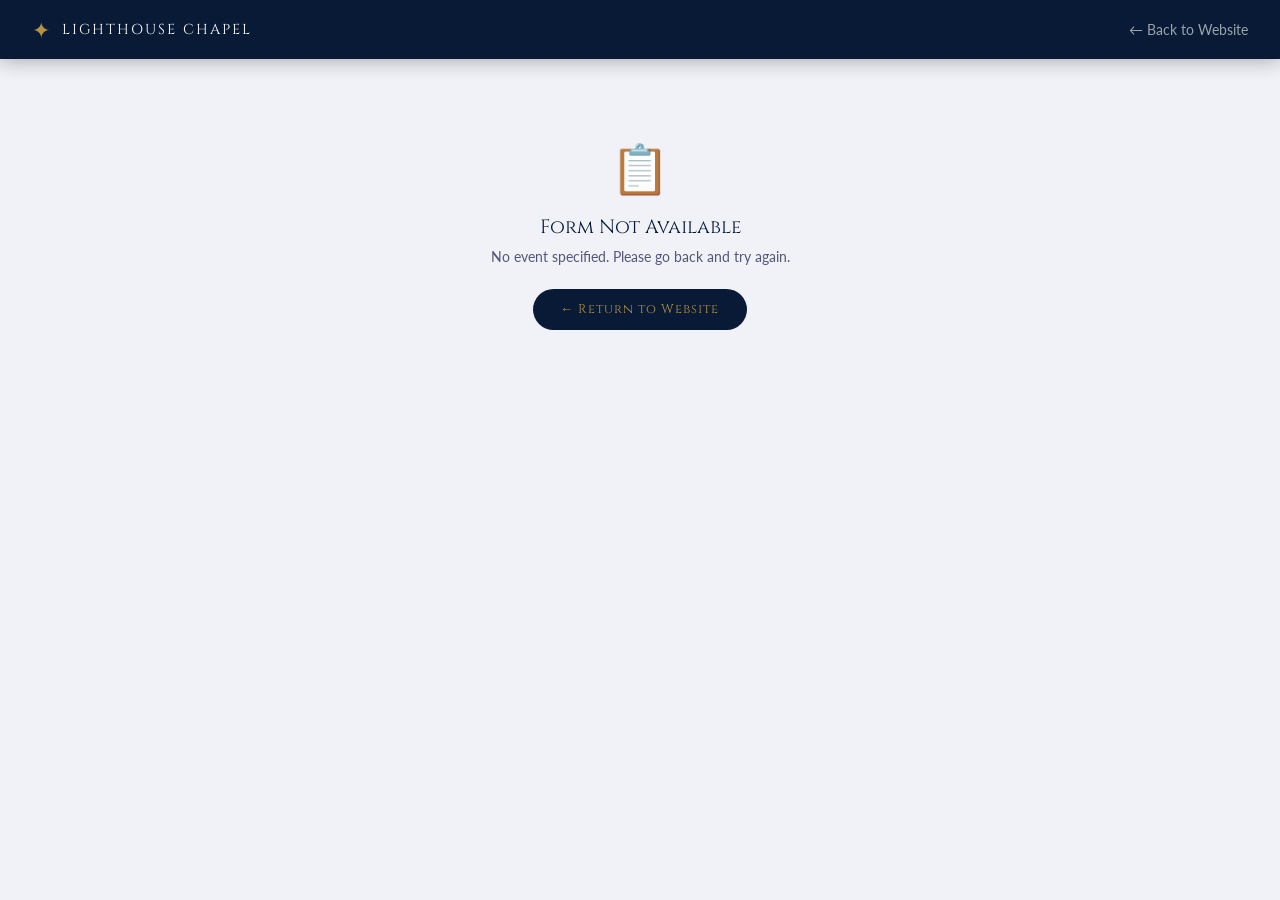
<file: event-register.html>
<!DOCTYPE html>
<html lang="en">

<head>
    <meta charset="UTF-8" />
    <meta name="viewport" content="width=device-width, initial-scale=1.0" />
    <title>Event Registration — Lighthouse Chapel</title>
    <link rel="preconnect" href="https://fonts.googleapis.com">
    <link
        href="https://fonts.googleapis.com/css2?family=Cinzel:wght@400;600;700&family=Lato:wght@300;400;700&display=swap"
        rel="stylesheet">
    <style>
        :root {
            --navy: #0d2b52;
            --navy-dark: #081a35;
            --navy-mid: #143d6f;
            --navy-light: #1e5298;
            --gold: #b89240;
            --gold-light: #d4af60;
            --white: #fff;
            --off-white: #f8f6f2;
            --bg: #f0f2f8;
            --text: #1a1a2e;
            --text-mid: #555577;
            --text-light: #888899;
            --border: #e0e4f0;
            --success: #27ae60;
            --error: #e74c3c;
            --radius: 10px;
            --shadow: 0 2px 16px rgba(13, 43, 82, 0.1);
            --font-heading: 'Cinzel', serif;
            --font-body: 'Lato', sans-serif;
        }

        *,
        *::before,
        *::after {
            box-sizing: border-box;
            margin: 0;
            padding: 0;
        }

        body {
            font-family: var(--font-body);
            background: var(--bg);
            color: var(--text);
            min-height: 100vh;
        }

        a {
            text-decoration: none;
            color: inherit;
        }

        /* NAV */
        .nav {
            background: var(--navy-dark);
            padding: 16px 32px;
            display: flex;
            align-items: center;
            justify-content: space-between;
            position: sticky;
            top: 0;
            z-index: 100;
            box-shadow: 0 2px 20px rgba(0, 0, 0, 0.3);
        }

        .nav-brand {
            display: flex;
            align-items: center;
            gap: 12px;
        }

        .nav-brand-icon {
            color: var(--gold);
            font-size: 1.4rem;
        }

        .nav-brand-name {
            font-family: var(--font-heading);
            color: var(--white);
            font-size: 0.9rem;
            letter-spacing: 2px;
        }

        .nav-back {
            color: rgba(255, 255, 255, 0.6);
            font-size: 0.85rem;
            display: flex;
            align-items: center;
            gap: 6px;
            transition: 0.2s;
        }

        .nav-back:hover {
            color: var(--gold);
        }

        /* HERO */
        .event-hero {
            background: linear-gradient(135deg, var(--navy-dark) 0%, var(--navy-mid) 100%);
            padding: 48px 32px;
            position: relative;
            overflow: hidden;
        }

        .event-hero::before {
            content: '✦';
            position: absolute;
            right: 48px;
            top: 50%;
            transform: translateY(-50%);
            font-size: 8rem;
            color: rgba(184, 146, 64, 0.06);
            pointer-events: none;
        }

        .event-hero-inner {
            max-width: 760px;
            margin: 0 auto;
        }

        .event-hero-tag {
            display: inline-block;
            background: rgba(184, 146, 64, 0.15);
            color: var(--gold);
            border: 1px solid rgba(184, 146, 64, 0.3);
            padding: 4px 14px;
            border-radius: 50px;
            font-size: 0.72rem;
            letter-spacing: 2px;
            text-transform: uppercase;
            margin-bottom: 16px;
        }

        .event-hero-title {
            font-family: var(--font-heading);
            color: var(--white);
            font-size: 2rem;
            line-height: 1.3;
            margin-bottom: 20px;
        }

        .event-hero-meta {
            display: flex;
            flex-wrap: wrap;
            gap: 20px;
        }

        .event-meta-item {
            display: flex;
            align-items: center;
            gap: 8px;
            color: rgba(255, 255, 255, 0.7);
            font-size: 0.88rem;
        }

        .event-meta-icon {
            color: var(--gold);
            font-size: 1rem;
        }

        /* MAIN */
        .main {
            max-width: 760px;
            margin: 0 auto;
            padding: 40px 32px;
        }

        /* FORM CARD */
        .form-card {
            background: var(--white);
            border-radius: 16px;
            box-shadow: 0 4px 32px rgba(13, 43, 82, 0.12);
            overflow: hidden;
        }

        .form-card-header {
            background: var(--navy-dark);
            padding: 24px 32px;
            border-bottom: 3px solid var(--gold);
        }

        .form-card-title {
            font-family: var(--font-heading);
            color: var(--white);
            font-size: 1rem;
            letter-spacing: 1px;
        }

        .form-card-desc {
            color: rgba(255, 255, 255, 0.6);
            font-size: 0.85rem;
            margin-top: 6px;
        }

        .form-card-body {
            padding: 32px;
        }

        /* FIELDS */
        .reg-section-label {
            font-size: 0.7rem;
            font-weight: 700;
            letter-spacing: 3px;
            text-transform: uppercase;
            color: var(--text-light);
            margin-bottom: 20px;
            padding-bottom: 10px;
            border-bottom: 1px solid var(--border);
        }

        .form-group {
            display: flex;
            flex-direction: column;
            gap: 6px;
            margin-bottom: 20px;
        }

        .form-group label {
            font-size: 0.82rem;
            font-weight: 700;
            color: var(--text-mid);
        }

        .form-group label .required {
            color: var(--error);
            margin-left: 2px;
        }

        .form-group input,
        .form-group select,
        .form-group textarea {
            padding: 12px 16px;
            border: 2px solid var(--border);
            border-radius: var(--radius);
            font-family: var(--font-body);
            font-size: 0.9rem;
            color: var(--text);
            background: var(--off-white);
            transition: 0.2s;
            width: 100%;
        }

        .form-group input:focus,
        .form-group select:focus,
        .form-group textarea:focus {
            outline: none;
            border-color: var(--navy-mid);
            background: var(--white);
        }

        .form-group input.error-field,
        .form-group select.error-field,
        .form-group textarea.error-field {
            border-color: var(--error);
        }

        .form-group textarea {
            resize: vertical;
            min-height: 100px;
        }

        .form-group .field-hint {
            font-size: 0.75rem;
            color: var(--text-light);
        }

        .form-row {
            display: grid;
            grid-template-columns: 1fr 1fr;
            gap: 16px;
        }

        /* CHECKBOX GROUP */
        .checkbox-group {
            display: flex;
            flex-direction: column;
            gap: 10px;
        }

        .checkbox-item {
            display: flex;
            align-items: center;
            gap: 10px;
            cursor: pointer;
        }

        .checkbox-item input {
            width: 16px;
            height: 16px;
            accent-color: var(--navy-mid);
            cursor: pointer;
        }

        .checkbox-item span {
            font-size: 0.9rem;
            color: var(--text-mid);
        }

        /* DIVIDER */
        .form-divider {
            border: none;
            border-top: 1px solid var(--border);
            margin: 28px 0;
        }

        /* SUBMIT */
        .submit-section {
            margin-top: 28px;
        }

        .btn-submit {
            width: 100%;
            background: linear-gradient(135deg, var(--gold), var(--gold-light));
            color: var(--navy-dark);
            border: none;
            padding: 16px 32px;
            border-radius: 50px;
            font-family: var(--font-heading);
            font-size: 0.9rem;
            font-weight: 700;
            letter-spacing: 1px;
            cursor: pointer;
            transition: 0.3s;
            box-shadow: 0 4px 20px rgba(184, 146, 64, 0.3);
        }

        .btn-submit:hover:not(:disabled) {
            transform: translateY(-2px);
            box-shadow: 0 8px 28px rgba(184, 146, 64, 0.4);
        }

        .btn-submit:disabled {
            opacity: 0.6;
            cursor: not-allowed;
            transform: none;
        }

        .form-error-msg {
            background: rgba(231, 76, 60, 0.08);
            border: 1px solid rgba(231, 76, 60, 0.25);
            color: var(--error);
            padding: 12px 16px;
            border-radius: var(--radius);
            font-size: 0.85rem;
            margin-top: 16px;
            display: none;
        }

        .form-error-msg.show {
            display: block;
        }

        /* SUCCESS SCREEN */
        .success-screen {
            display: none;
            padding: 32px;
            text-align: center;
        }

        .success-screen.show {
            display: block;
        }

        .success-icon {
            font-size: 4rem;
            margin-bottom: 16px;
        }

        .success-title {
            font-family: var(--font-heading);
            color: var(--navy-dark);
            font-size: 1.4rem;
            margin-bottom: 8px;
        }

        .success-sub {
            color: var(--text-mid);
            font-size: 0.9rem;
            margin-bottom: 28px;
            line-height: 1.6;
        }

        .success-ref {
            background: var(--off-white);
            border: 2px dashed var(--gold);
            border-radius: var(--radius);
            padding: 20px;
            margin-bottom: 24px;
        }

        .success-ref-label {
            font-size: 0.72rem;
            letter-spacing: 2px;
            color: var(--text-light);
            text-transform: uppercase;
            margin-bottom: 6px;
        }

        .success-ref-code {
            font-family: var(--font-heading);
            font-size: 1.4rem;
            color: var(--navy-dark);
            letter-spacing: 3px;
        }

        .payment-box {
            background: #fff8e1;
            border: 2px solid var(--gold);
            border-radius: 12px;
            padding: 24px;
            margin-bottom: 24px;
            text-align: left;
        }

        .payment-box-title {
            font-family: var(--font-heading);
            color: var(--navy-dark);
            font-size: 0.9rem;
            letter-spacing: 1px;
            margin-bottom: 16px;
            display: flex;
            align-items: center;
            gap: 8px;
        }

        .payment-row {
            display: flex;
            justify-content: space-between;
            align-items: center;
            padding: 10px 0;
            border-bottom: 1px solid rgba(184, 146, 64, 0.2);
        }

        .payment-row:last-child {
            border-bottom: none;
        }

        .payment-row-label {
            font-size: 0.8rem;
            color: var(--text-light);
        }

        .payment-row-value {
            font-size: 0.9rem;
            color: var(--navy-dark);
            font-weight: 700;
        }

        .payment-note {
            font-size: 0.8rem;
            color: var(--text-mid);
            margin-top: 12px;
            line-height: 1.6;
            background: rgba(184, 146, 64, 0.08);
            padding: 10px 14px;
            border-radius: 8px;
        }

        .copy-btn {
            background: none;
            border: 1px solid var(--gold);
            color: var(--gold);
            padding: 4px 12px;
            border-radius: 50px;
            font-size: 0.72rem;
            cursor: pointer;
            transition: 0.2s;
            margin-left: 8px;
        }

        .copy-btn:hover {
            background: var(--gold);
            color: var(--navy-dark);
        }

        .success-actions {
            display: flex;
            gap: 12px;
            justify-content: center;
            flex-wrap: wrap;
            margin-top: 8px;
        }

        .btn-outline {
            background: none;
            border: 2px solid var(--navy-mid);
            color: var(--navy-mid);
            padding: 12px 24px;
            border-radius: 50px;
            font-family: var(--font-heading);
            font-size: 0.8rem;
            letter-spacing: 1px;
            cursor: pointer;
            transition: 0.2s;
        }

        .btn-outline:hover {
            background: var(--navy-mid);
            color: var(--white);
        }

        /* LOADING */
        .page-loading {
            display: flex;
            flex-direction: column;
            align-items: center;
            justify-content: center;
            min-height: 60vh;
            gap: 16px;
        }

        .spinner {
            width: 36px;
            height: 36px;
            border-radius: 50%;
            border: 3px solid var(--border);
            border-top-color: var(--navy-mid);
            animation: spin 0.8s linear infinite;
        }

        @keyframes spin {
            to {
                transform: rotate(360deg);
            }
        }

        .page-loading p {
            color: var(--text-light);
            font-size: 0.9rem;
        }

        /* ERROR PAGE */
        .page-error {
            text-align: center;
            padding: 80px 32px;
        }

        .page-error-icon {
            font-size: 3rem;
            margin-bottom: 16px;
        }

        .page-error-title {
            font-family: var(--font-heading);
            color: var(--navy-dark);
            font-size: 1.2rem;
            margin-bottom: 8px;
        }

        .page-error-msg {
            color: var(--text-mid);
            font-size: 0.9rem;
            margin-bottom: 24px;
        }

        .btn-home {
            display: inline-block;
            background: var(--navy-dark);
            color: var(--gold);
            padding: 12px 28px;
            border-radius: 50px;
            font-family: var(--font-heading);
            font-size: 0.8rem;
            letter-spacing: 1px;
        }

        /* FOOTER */
        .reg-footer {
            text-align: center;
            padding: 32px;
            color: var(--text-light);
            font-size: 0.8rem;
        }

        .reg-footer a {
            color: var(--gold);
        }

        @media (max-width: 600px) {
            .nav {
                padding: 14px 20px;
            }

            .event-hero {
                padding: 32px 20px;
            }

            .event-hero-title {
                font-size: 1.4rem;
            }

            .main {
                padding: 24px 16px;
            }

            .form-card-body {
                padding: 24px 20px;
            }

            .form-row {
                grid-template-columns: 1fr;
            }

            .event-hero::before {
                display: none;
            }
        }
    </style>
</head>

<body>

    <!-- NAV -->
    <nav class="nav">
        <div class="nav-brand">
            <span class="nav-brand-icon">✦</span>
            <span class="nav-brand-name">LIGHTHOUSE CHAPEL</span>
        </div>
        <a href="index.html" class="nav-back">← Back to Website</a>
    </nav>

    <!-- PAGE LOADING -->
    <div class="page-loading" id="pageLoading">
        <div class="spinner"></div>
        <p>Loading registration form...</p>
    </div>

    <!-- PAGE ERROR -->
    <div class="page-error" id="pageError" style="display:none">
        <div class="page-error-icon">📋</div>
        <div class="page-error-title">Form Not Available</div>
        <div class="page-error-msg" id="pageErrorMsg">This registration form is not currently available.</div>
        <a href="index.html" class="btn-home">← Return to Website</a>
    </div>

    <!-- CONTENT -->
    <div id="pageContent" style="display:none">
        <!-- EVENT HERO -->
        <div class="event-hero">
            <div class="event-hero-inner">
                <div class="event-hero-tag">Event Registration</div>
                <h1 class="event-hero-title" id="heroTitle">Loading...</h1>
                <div class="event-hero-meta" id="heroMeta"></div>
            </div>
        </div>

        <!-- MAIN -->
        <main class="main">
            <div class="form-card">
                <div class="form-card-header">
                    <div class="form-card-title" id="formTitle">Registration Form</div>
                    <div class="form-card-desc" id="formDesc"></div>
                </div>

                <!-- FORM BODY -->
                <div class="form-card-body" id="formBody">
                    <form id="regForm" novalidate>
                        <!-- Core fields -->
                        <div class="reg-section-label">Your Information</div>
                        <div class="form-row">
                            <div class="form-group">
                                <label>Full Name <span class="required">*</span></label>
                                <input type="text" id="core_name" placeholder="Enter your full name" />
                            </div>
                            <div class="form-group">
                                <label>Phone Number</label>
                                <input type="tel" id="core_phone" placeholder="e.g. 0551234567" />
                            </div>
                        </div>
                        <div class="form-group" id="email_field_wrap">
                            <label>Email Address <span class="required" id="email_required_star"
                                    style="display:none">*</span></label>
                            <input type="email" id="core_email" placeholder="your@email.com" />
                            <span class="field-hint" id="email_hint">Optional — provide it to receive your confirmation
                                email</span>
                        </div>

                        <hr class="form-divider" />
                        <div class="reg-section-label" id="customFieldsLabel" style="display:none">Additional
                            Information</div>
                        <div id="customFields"></div>

                        <div class="submit-section">
                            <button type="submit" class="btn-submit" id="submitBtn">Complete Registration</button>
                            <div class="form-error-msg" id="formErrorMsg"></div>
                        </div>
                    </form>
                </div>

                <!-- SUCCESS SCREEN -->
                <div class="success-screen" id="successScreen">
                    <div class="success-icon">🎉</div>
                    <div class="success-title">You're Registered!</div>
                    <div class="success-sub" id="successSub">Your registration has been received. We look forward to
                        seeing you!</div>

                    <div class="success-ref">
                        <div class="success-ref-label">Your Reference Number</div>
                        <div class="success-ref-code" id="successRef">—</div>
                    </div>

                    <div class="payment-box" id="paymentBox" style="display:none">
                        <div class="payment-box-title">💳 Complete Your Payment</div>
                        <div class="payment-row">
                            <span class="payment-row-label">Amount</span>
                            <span class="payment-row-value" id="payAmount">—</span>
                        </div>
                        <div class="payment-row">
                            <span class="payment-row-label">Provider</span>
                            <span class="payment-row-value" id="payProvider">—</span>
                        </div>
                        <div class="payment-row">
                            <span class="payment-row-label">Recipient Number</span>
                            <span class="payment-row-value">
                                <span id="payNumber">—</span>
                                <button class="copy-btn" onclick="copyNumber()">Copy</button>
                            </span>
                        </div>
                        <div class="payment-row">
                            <span class="payment-row-label">Payment Reference</span>
                            <span class="payment-row-value">
                                <span id="payRef">—</span>
                                <button class="copy-btn" onclick="copyRef()">Copy</button>
                            </span>
                        </div>
                        <div class="payment-note" id="payNote">
                            ⚠️ <strong>Important:</strong> Use your reference number as the payment description when
                            sending money via MoMo. This helps us match and confirm your payment quickly.
                        </div>
                    </div>

                    <div class="success-actions">
                        <button class="btn-outline" onclick="window.location.href='index.html'">← Back to
                            Website</button>
                        <button class="btn-outline" id="calendarBtn" onclick="addToCalendar()">📅 Add to
                            Calendar</button>
                    </div>
                </div>
            </div>
        </main>

        <footer class="reg-footer">
            <p>Lighthouse Chapel · Amasaman, Accra, Ghana</p>
            <p style="margin-top:6px"><a href="index.html">← Return to Website</a></p>
        </footer>
    </div>

    <script>
        const API = (window.location.hostname === 'localhost' || window.location.hostname === '127.0.0.1')
            ? 'http://localhost:5000/api' : '/api';

        let formData = null;
        let eventId = null;

        // Get eventId from URL
        const params = new URLSearchParams(window.location.search);
        eventId = params.get('event');

        if (!eventId) {
            showError('No event specified. Please go back and try again.');
        } else {
            loadForm();
        }

        async function loadForm() {
            try {
                const res = await fetch(`${API}/eventforms/event/${eventId}`);
                if (!res.ok) {
                    const data = await res.json();
                    showError(data.error || 'This registration form is not currently available.');
                    return;
                }
                formData = await res.json();
                renderForm();
            } catch (err) {
                showError('Unable to connect. Please check your internet connection.');
            }
        }

        function renderForm() {
            document.getElementById('pageLoading').style.display = 'none';
            document.getElementById('pageContent').style.display = 'block';

            // Hero
            document.title = `Register — ${formData.event_title} | Lighthouse Chapel`;
            document.getElementById('heroTitle').textContent = formData.event_title;

            const meta = [];
            if (formData.event_date) {
                const d = new Date(formData.event_date);
                let dateStr = d.toLocaleDateString('en-GH', { weekday: 'long', year: 'numeric', month: 'long', day: 'numeric' });
                if (formData.end_date && formData.end_date !== formData.event_date) {
                    const d2 = new Date(formData.end_date);
                    dateStr += ' – ' + d2.toLocaleDateString('en-GH', { month: 'long', day: 'numeric' });
                }
                meta.push(`<div class="event-meta-item"><span class="event-meta-icon">📅</span>${dateStr}</div>`);
            }
            if (formData.start_time) {
                meta.push(`<div class="event-meta-item"><span class="event-meta-icon">🕐</span>${fmtTime(formData.start_time)}</div>`);
            }
            if (formData.location) {
                meta.push(`<div class="event-meta-item"><span class="event-meta-icon">📍</span>${formData.location}</div>`);
            }
            document.getElementById('heroMeta').innerHTML = meta.join('');

            // Form header
            document.getElementById('formTitle').textContent = formData.title || 'Registration Form';
            if (formData.description) document.getElementById('formDesc').textContent = formData.description;

            // Email field — show as required if form requires it
            if (formData.require_email) {
                document.getElementById('email_required_star').style.display = 'inline';
                document.getElementById('email_hint').textContent = 'Required for this event registration';
            }

            // Custom fields
            const customDiv = document.getElementById('customFields');
            if (formData.fields && formData.fields.length) {
                document.getElementById('customFieldsLabel').style.display = 'block';
                customDiv.innerHTML = formData.fields.map(f => renderField(f)).join('');
            }
        }

        function renderField(f) {
            const req = f.is_required ? '<span class="required">*</span>' : '';
            const id = `field_${f.id}`;
            const placeholder = f.placeholder || '';

            switch (f.field_type) {
                case 'text':
                case 'email':
                case 'phone':
                case 'number':
                    return `<div class="form-group">
            <label>${f.field_label} ${req}</label>
            <input type="${f.field_type === 'phone' ? 'tel' : f.field_type}" id="${id}" placeholder="${placeholder}" />
          </div>`;
                case 'textarea':
                    return `<div class="form-group">
            <label>${f.field_label} ${req}</label>
            <textarea id="${id}" placeholder="${placeholder}"></textarea>
          </div>`;
                case 'select':
                    const options = parseOptions(f.field_options);
                    return `<div class="form-group">
            <label>${f.field_label} ${req}</label>
            <select id="${id}">
              <option value="">Select an option</option>
              ${options.map(o => `<option value="${o}">${o}</option>`).join('')}
            </select>
          </div>`;
                case 'checkbox':
                    const opts = parseOptions(f.field_options);
                    return `<div class="form-group">
            <label>${f.field_label} ${req}</label>
            <div class="checkbox-group" id="${id}">
              ${opts.map(o => `<label class="checkbox-item">
                <input type="checkbox" value="${o}" />
                <span>${o}</span>
              </label>`).join('')}
            </div>
          </div>`;
                default:
                    return '';
            }
        }

        function parseOptions(opts) {
            if (!opts) return [];
            try { return Array.isArray(opts) ? opts : JSON.parse(opts); }
            catch { return String(opts).split(',').map(s => s.trim()); }
        }

        function fmtTime(t) {
            if (!t) return '';
            const [h, m] = t.split(':');
            const hr = parseInt(h);
            return `${hr > 12 ? hr - 12 : hr || 12}:${m} ${hr >= 12 ? 'PM' : 'AM'}`;
        }

        function showError(msg) {
            document.getElementById('pageLoading').style.display = 'none';
            document.getElementById('pageError').style.display = 'block';
            document.getElementById('pageErrorMsg').textContent = msg;
        }

        // FORM SUBMIT
        document.getElementById('regForm').addEventListener('submit', async (e) => {
            e.preventDefault();
            clearErrors();

            const name = document.getElementById('core_name').value.trim();
            const email = document.getElementById('core_email').value.trim();
            const phone = document.getElementById('core_phone').value.trim();

            // Name validation
            if (!name) {
                showFieldError('core_name', 'Full name is required.');
                return;
            }
            if (name.length < 4) {
                showFieldError('core_name', 'Please enter your full name (at least 4 characters).');
                return;
            }
            if (!/^[a-zA-Z\s'-]+$/.test(name)) {
                showFieldError('core_name', 'Name should contain letters only.');
                return;
            }

            // Phone validation
            if (phone && phone.replace(/[\s\-\+\(\)]/g, '').length < 10) {
                showFieldError('core_phone', 'Please enter a valid phone number (at least 10 digits).');
                return;
            }

            // Email validation
            if (formData.require_email && !email) {
                showFieldError('core_email', 'Email address is required for this event.');
                return;
            }
            if (email && !/^[^\s@]+@[^\s@]+\.[^\s@]+$/.test(email)) {
                showFieldError('core_email', 'Please enter a valid email address.');
                return;
            }

            // Collect custom field responses
            const responses = {};
            let hasError = false;

            if (formData.fields) {
                for (const f of formData.fields) {
                    const id = `field_${f.id}`;
                    let value = null;

                    if (f.field_type === 'checkbox') {
                        const checkboxes = document.querySelectorAll(`#${id} input[type=checkbox]:checked`);
                        value = Array.from(checkboxes).map(c => c.value).join(', ');
                    } else {
                        const el = document.getElementById(id);
                        value = el ? el.value.trim() : '';
                    }

                    if (f.is_required && !value) {
                        showFieldError(id, `"${f.field_label}" is required.`);
                        hasError = true;
                    } else if (value) {
                        if (f.field_type === 'email' && !/^[^\s@]+@[^\s@]+\.[^\s@]+$/.test(value)) {
                            showFieldError(id, `"${f.field_label}" must be a valid email address.`);
                            hasError = true;
                        }
                        if (f.field_type === 'phone' && value.replace(/[\s\-\+\(\)]/g, '').length < 10) {
                            showFieldError(id, `"${f.field_label}" must be a valid phone number.`);
                            hasError = true;
                        }
                        if (f.field_type === 'number' && isNaN(Number(value))) {
                            showFieldError(id, `"${f.field_label}" must be a valid number.`);
                            hasError = true;
                        }
                    }
                    responses[f.id] = value;
                }
            }

            if (hasError) return;

            const btn = document.getElementById('submitBtn');
            btn.disabled = true;
            btn.textContent = 'Submitting...';

            try {
                const res = await fetch(`${API}/eventforms/${formData.id}/register`, {
                    method: 'POST',
                    headers: { 'Content-Type': 'application/json' },
                    body: JSON.stringify({ respondent_name: name, respondent_email: email || null, respondent_phone: phone || null, responses })
                });

                const data = await res.json();

                if (!res.ok) {
                    showFormError(data.error || 'Registration failed. Please try again.');
                    btn.disabled = false;
                    btn.textContent = 'Complete Registration';
                    return;
                }

                showSuccess(data);
            } catch (err) {
                showFormError('Unable to connect. Please check your internet and try again.');
                btn.disabled = false;
                btn.textContent = 'Complete Registration';
            }
        });

        function showSuccess(data) {
            document.getElementById('formBody').style.display = 'none';
            const screen = document.getElementById('successScreen');
            screen.classList.add('show');

            document.getElementById('successRef').textContent = data.reference;
            document.getElementById('successSub').textContent =
                `Your registration for ${data.event_title} has been received. ${data.respondent_email ? 'A confirmation email has been sent to you.' : 'We look forward to seeing you!'}`;

            if (data.payment_required) {
                const box = document.getElementById('paymentBox');
                box.style.display = 'block';
                document.getElementById('payAmount').textContent = data.payment_amount ? `GHS ${parseFloat(data.payment_amount).toFixed(2)}` : 'See instructions';
                document.getElementById('payProvider').textContent = data.momo_provider || 'Mobile Money';
                document.getElementById('payNumber').textContent = data.mtn_number || '—';
                document.getElementById('payRef').textContent = data.reference;
                if (data.payment_instructions) {
                    document.getElementById('payNote').innerHTML = `⚠️ <strong>Important:</strong> Use reference <strong>${data.reference}</strong> as your MoMo payment description. ${data.payment_instructions}`;
                }
            }

            window.scrollTo({ top: 0, behavior: 'smooth' });
        }

        function showFieldError(id, msg) {
            const el = document.getElementById(id);
            if (el) {
                el.classList.add('error-field');
                const hint = document.createElement('span');
                hint.className = 'field-hint';
                hint.style.color = 'var(--error)';
                hint.textContent = msg;
                el.parentNode.appendChild(hint);
            }
        }

        function showFormError(msg) {
            const el = document.getElementById('formErrorMsg');
            el.textContent = msg;
            el.classList.add('show');
            el.scrollIntoView({ behavior: 'smooth', block: 'center' });
        }

        function clearErrors() {
            document.querySelectorAll('.error-field').forEach(el => el.classList.remove('error-field'));
            document.getElementById('formErrorMsg').classList.remove('show');
            document.querySelectorAll('.field-hint[style]').forEach(el => el.remove());
        }

        function copyNumber() {
            const num = document.getElementById('payNumber').textContent;
            navigator.clipboard.writeText(num).then(() => showCopyToast('Number copied!'));
        }

        function copyRef() {
            const ref = document.getElementById('payRef').textContent;
            navigator.clipboard.writeText(ref).then(() => showCopyToast('Reference copied!'));
        }

        function showCopyToast(msg) {
            const t = document.createElement('div');
            t.textContent = msg;
            t.style.cssText = 'position:fixed;bottom:24px;left:50%;transform:translateX(-50%);background:#27ae60;color:#fff;padding:10px 24px;border-radius:50px;font-size:0.85rem;font-weight:700;z-index:9999;box-shadow:0 4px 20px rgba(0,0,0,0.2)';
            document.body.appendChild(t);
            setTimeout(() => t.remove(), 2500);
        }

        function addToCalendar() {
            if (!formData) return;
            const d = new Date(formData.event_date);
            const pad = n => String(n).padStart(2, '0');
            const dateStr = `${d.getFullYear()}${pad(d.getMonth() + 1)}${pad(d.getDate())}`;
            const url = `https://calendar.google.com/calendar/render?action=TEMPLATE&text=${encodeURIComponent(formData.event_title)}&dates=${dateStr}/${dateStr}&location=${encodeURIComponent(formData.location || 'Lighthouse Chapel, Amasaman, Accra')}&details=${encodeURIComponent('Registered via Lighthouse Chapel website')}`;
            window.open(url, '_blank');
        }
    </script>
</body>

</html>
</file>
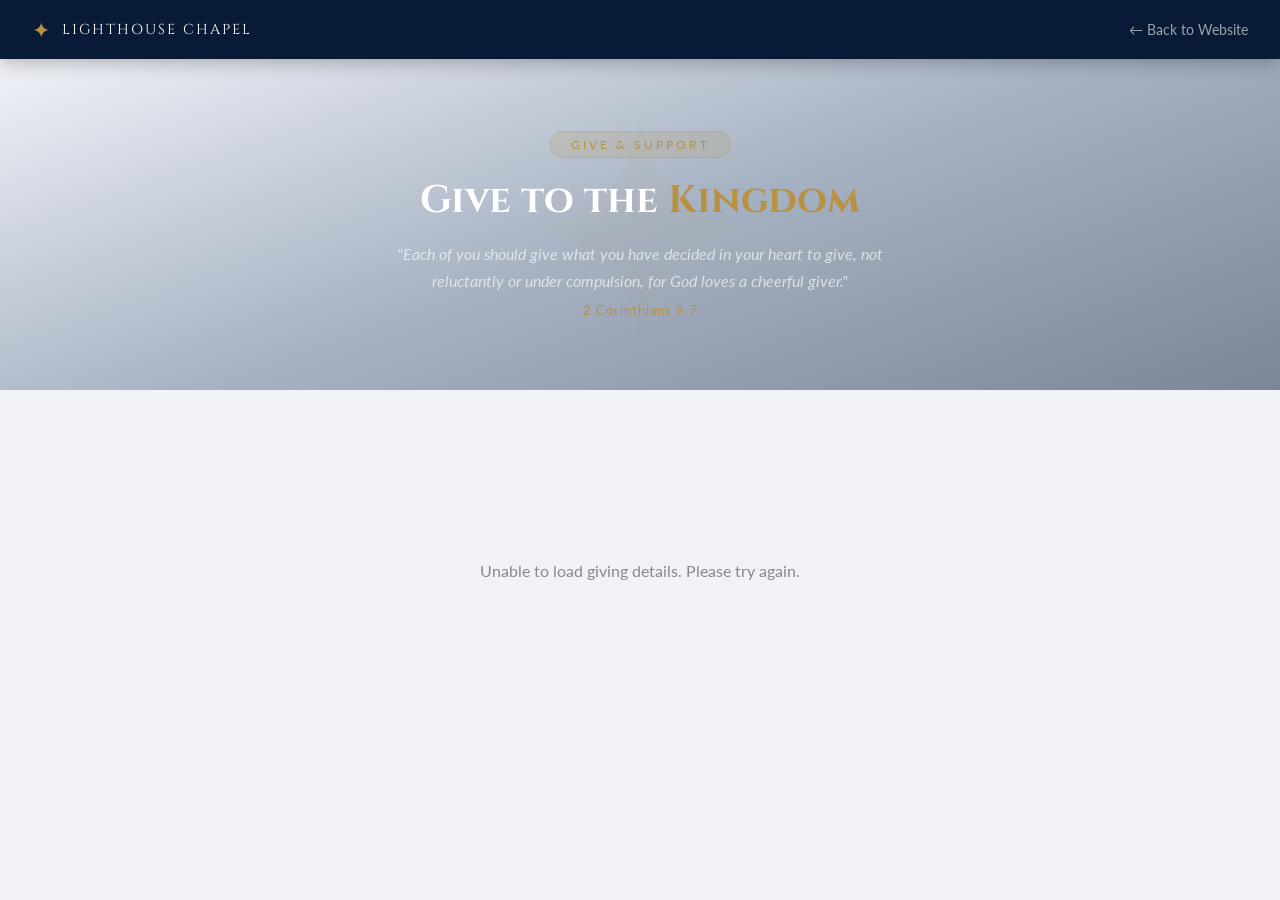
<file: give.html>
<!DOCTYPE html>
<html lang="en">

<head>
    <meta charset="UTF-8" />
    <meta name="viewport" content="width=device-width, initial-scale=1.0" />
    <title>Give — Lighthouse Chapel</title>
    <link rel="preconnect" href="https://fonts.googleapis.com">
    <link
        href="https://fonts.googleapis.com/css2?family=Cinzel:wght@400;600;700&family=Lato:wght@300;400;700&display=swap"
        rel="stylesheet">
    <style>
        :root {
            --navy: #0d2b52;
            --navy-dark: #081a35;
            --navy-mid: #143d6f;
            --navy-light: #1e5298;
            --gold: #b89240;
            --gold-light: #d4af60;
            --white: #fff;
            --off-white: #f8f6f2;
            --bg: #f0f2f8;
            --text: #1a1a2e;
            --text-mid: #555577;
            --text-light: #888899;
            --border: #e0e4f0;
            --success: #27ae60;
            --error: #e74c3c;
            --radius: 10px;
            --shadow: 0 2px 16px rgba(13, 43, 82, 0.1);
            --font-heading: 'Cinzel', serif;
            --font-body: 'Lato', sans-serif;
        }

        *,
        *::before,
        *::after {
            box-sizing: border-box;
            margin: 0;
            padding: 0;
        }

        body {
            font-family: var(--font-body);
            background: var(--bg);
            color: var(--text);
            min-height: 100vh;
        }

        a {
            text-decoration: none;
            color: inherit;
        }

        /* NAV */
        .nav {
            background: var(--navy-dark);
            padding: 16px 32px;
            display: flex;
            align-items: center;
            justify-content: space-between;
            position: sticky;
            top: 0;
            z-index: 100;
            box-shadow: 0 2px 20px rgba(0, 0, 0, 0.3);
        }

        .nav-brand {
            display: flex;
            align-items: center;
            gap: 12px;
        }

        .nav-brand-icon {
            color: var(--gold);
            font-size: 1.4rem;
        }

        .nav-brand-name {
            font-family: var(--font-heading);
            color: var(--white);
            font-size: 0.9rem;
            letter-spacing: 2px;
        }

        .nav-back {
            color: rgba(255, 255, 255, 0.6);
            font-size: 0.85rem;
            display: flex;
            align-items: center;
            gap: 6px;
            transition: 0.2s;
        }

        .nav-back:hover {
            color: var(--gold);
        }

        /* HERO */
        .hero {
            background-image: url('https://images.unsplash.com/photo-1544027993-37dbfe43562a?w=1600&q=80');
            background-size: cover;
            background-position: center;
            background-repeat: no-repeat;
            padding: 72px 32px;
            text-align: center;
            position: relative;
            overflow: hidden;
        }

        .hero::after {
            content: '';
            position: absolute;
            inset: 0;
            background: linear-gradient(160deg,
                    rgba(8, 26, 53, 0) 0%,
                    rgba(13, 43, 82, 0.32) 50%,
                    rgba(8, 26, 53, 0.50) 100%);
            z-index: 0;
        }

        .hero-tag,
        .hero-title,
        .hero-scripture,
        .hero-scripture-ref,
        .hero::before {
            position: relative;
            z-index: 1;
        }

        .hero::before {
            content: '✦';
            position: absolute;
            left: 50%;
            top: 50%;
            transform: translate(-50%, -50%);
            font-size: 20rem;
            color: rgba(184, 146, 64, 0.04);
            pointer-events: none;
        }

        .hero-tag {
            display: inline-block;
            background: rgba(184, 146, 64, 0.15);
            color: var(--gold);
            border: 1px solid rgba(184, 146, 64, 0.3);
            padding: 6px 20px;
            border-radius: 50px;
            font-size: 0.72rem;
            letter-spacing: 3px;
            text-transform: uppercase;
            margin-bottom: 20px;
        }

        .hero-title {
            font-family: var(--font-heading);
            color: var(--white);
            font-size: 2.4rem;
            line-height: 1.2;
            margin-bottom: 16px;
        }

        .hero-title span {
            color: var(--gold);
        }

        .hero-scripture {
            color: rgba(255, 255, 255, 0.65);
            font-size: 1rem;
            max-width: 560px;
            margin: 0 auto 8px;
            line-height: 1.7;
            font-style: italic;
        }

        .hero-scripture-ref {
            color: var(--gold);
            font-size: 0.82rem;
            letter-spacing: 1px;
        }

        /* MAIN */
        .main {
            max-width: 900px;
            margin: 0 auto;
            padding: 48px 32px;
        }

        /* GIVING TIERS */
        .section-label {
            font-family: var(--font-heading);
            font-size: 0.72rem;
            letter-spacing: 3px;
            text-transform: uppercase;
            color: var(--text-light);
            margin-bottom: 20px;
            padding-bottom: 12px;
            border-bottom: 2px solid var(--border);
        }

        .tiers-grid {
            display: grid;
            grid-template-columns: repeat(4, 1fr);
            gap: 16px;
            margin-bottom: 48px;
        }

        .tier-card {
            background: var(--white);
            border-radius: 12px;
            padding: 24px 16px;
            text-align: center;
            box-shadow: var(--shadow);
            border-top: 4px solid var(--gold);
            transition: 0.2s;
        }

        .tier-card:hover {
            transform: translateY(-3px);
            box-shadow: 0 8px 28px rgba(13, 43, 82, 0.12);
        }

        .tier-icon {
            font-size: 2rem;
            margin-bottom: 12px;
        }

        .tier-name {
            font-family: var(--font-heading);
            font-size: 0.85rem;
            color: var(--navy-dark);
            letter-spacing: 1px;
            margin-bottom: 8px;
        }

        .tier-desc {
            font-size: 0.78rem;
            color: var(--text-light);
            line-height: 1.5;
        }

        /* PAYMENT METHODS */
        .methods-grid {
            display: grid;
            grid-template-columns: 1fr 1fr;
            gap: 24px;
            margin-bottom: 48px;
        }

        .method-card {
            background: var(--white);
            border-radius: 16px;
            box-shadow: var(--shadow);
            overflow: hidden;
        }

        .method-header {
            padding: 20px 24px;
            display: flex;
            align-items: center;
            gap: 14px;
        }

        .method-header.momo {
            background: linear-gradient(135deg, #ffcc02, #ff8c00);
        }

        .method-header.bank {
            background: linear-gradient(135deg, var(--navy-mid), var(--navy-dark));
        }

        .method-header-icon {
            font-size: 1.8rem;
        }

        .method-header-title {
            font-family: var(--font-heading);
            font-size: 0.9rem;
            letter-spacing: 1px;
        }

        .method-header.momo .method-header-title {
            color: var(--navy-dark);
        }

        .method-header.bank .method-header-title {
            color: var(--white);
        }

        .method-body {
            padding: 20px 24px;
        }

        .momo-provider {
            border: 1px solid var(--border);
            border-radius: var(--radius);
            padding: 14px 16px;
            margin-bottom: 12px;
            display: flex;
            align-items: center;
            justify-content: space-between;
            gap: 12px;
            transition: 0.2s;
        }

        .momo-provider:last-child {
            margin-bottom: 0;
        }

        .momo-provider:hover {
            border-color: var(--gold);
            background: rgba(184, 146, 64, 0.03);
        }

        .momo-provider-left {
            display: flex;
            align-items: center;
            gap: 12px;
        }

        .momo-provider-icon {
            font-size: 1.4rem;
        }

        .momo-provider-name {
            font-size: 0.78rem;
            font-weight: 700;
            color: var(--text-light);
            text-transform: uppercase;
            letter-spacing: 1px;
        }

        .momo-provider-number {
            font-family: var(--font-heading);
            font-size: 1rem;
            color: var(--navy-dark);
            letter-spacing: 2px;
        }

        .copy-btn {
            background: none;
            border: 1px solid var(--gold);
            color: var(--gold);
            padding: 6px 14px;
            border-radius: 50px;
            font-size: 0.72rem;
            cursor: pointer;
            transition: 0.2s;
            white-space: nowrap;
            flex-shrink: 0;
        }

        .copy-btn:hover {
            background: var(--gold);
            color: var(--navy-dark);
        }

        .no-number {
            color: var(--text-light);
            font-size: 0.85rem;
            font-style: italic;
            padding: 8px 0;
        }

        .bank-row {
            display: flex;
            justify-content: space-between;
            align-items: center;
            padding: 10px 0;
            border-bottom: 1px solid var(--border);
        }

        .bank-row:last-child {
            border-bottom: none;
        }

        .bank-row-label {
            font-size: 0.78rem;
            color: var(--text-light);
            text-transform: uppercase;
            letter-spacing: 0.5px;
        }

        .bank-row-value {
            font-size: 0.9rem;
            font-weight: 700;
            color: var(--navy-dark);
            display: flex;
            align-items: center;
            gap: 8px;
        }

        /* HOW TO GIVE */
        .how-card {
            background: var(--white);
            border-radius: 16px;
            padding: 32px;
            box-shadow: var(--shadow);
            margin-bottom: 48px;
        }

        .steps-grid {
            display: grid;
            grid-template-columns: repeat(4, 1fr);
            gap: 20px;
            margin-top: 24px;
        }

        .step {
            text-align: center;
            padding: 20px 12px;
            background: var(--off-white);
            border-radius: var(--radius);
            position: relative;
        }

        .step-num {
            width: 32px;
            height: 32px;
            border-radius: 50%;
            background: var(--navy-dark);
            color: var(--gold);
            font-family: var(--font-heading);
            font-size: 0.85rem;
            display: flex;
            align-items: center;
            justify-content: center;
            margin: 0 auto 12px;
        }

        .step-icon {
            font-size: 1.6rem;
            margin-bottom: 10px;
        }

        .step-title {
            font-family: var(--font-heading);
            font-size: 0.78rem;
            color: var(--navy-dark);
            letter-spacing: 1px;
            margin-bottom: 6px;
        }

        .step-desc {
            font-size: 0.75rem;
            color: var(--text-light);
            line-height: 1.5;
        }

        /* NOTE */
        .giving-note {
            background: rgba(184, 146, 64, 0.08);
            border: 1px solid rgba(184, 146, 64, 0.25);
            border-radius: var(--radius);
            padding: 20px 24px;
            margin-bottom: 48px;
            color: var(--text-mid);
            font-size: 0.88rem;
            line-height: 1.7;
        }

        .giving-note strong {
            color: var(--navy-dark);
        }

        /* SCRIPTURE BANNER */
        .scripture-banner {
            background: linear-gradient(135deg, var(--navy-dark), var(--navy-mid));
            border-radius: 16px;
            padding: 40px 32px;
            text-align: center;
            margin-bottom: 48px;
        }

        .scripture-banner-text {
            font-family: var(--font-heading);
            color: var(--white);
            font-size: 1.1rem;
            line-height: 1.6;
            margin-bottom: 8px;
            font-style: italic;
        }

        .scripture-banner-ref {
            color: var(--gold);
            font-size: 0.82rem;
            letter-spacing: 1px;
        }

        /* LOADING */
        .page-loading {
            display: flex;
            flex-direction: column;
            align-items: center;
            justify-content: center;
            min-height: 40vh;
            gap: 16px;
        }

        .spinner {
            width: 32px;
            height: 32px;
            border-radius: 50%;
            border: 3px solid var(--border);
            border-top-color: var(--navy-mid);
            animation: spin 0.8s linear infinite;
        }

        @keyframes spin {
            to {
                transform: rotate(360deg);
            }
        }

        /* FOOTER */
        .give-footer {
            text-align: center;
            padding: 32px;
            color: var(--text-light);
            font-size: 0.8rem;
            border-top: 1px solid var(--border);
        }

        .give-footer a {
            color: var(--gold);
        }

        /* TOAST */
        .toast-popup {
            position: fixed;
            bottom: 24px;
            left: 50%;
            transform: translateX(-50%) translateY(20px);
            background: var(--success);
            color: var(--white);
            padding: 12px 28px;
            border-radius: 50px;
            font-size: 0.85rem;
            font-weight: 700;
            box-shadow: 0 4px 20px rgba(0, 0, 0, 0.2);
            opacity: 0;
            transition: all 0.3s;
            pointer-events: none;
            z-index: 9999;
        }

        .toast-popup.show {
            opacity: 1;
            transform: translateX(-50%) translateY(0);
        }

        @media (max-width: 700px) {
            .nav {
                padding: 14px 20px;
            }

            .hero {
                padding: 48px 20px;
            }

            .hero-title {
                font-size: 1.6rem;
            }

            .main {
                padding: 32px 16px;
            }

            .tiers-grid {
                grid-template-columns: repeat(2, 1fr);
            }

            .methods-grid {
                grid-template-columns: 1fr;
            }

            .steps-grid {
                grid-template-columns: repeat(2, 1fr);
            }

            .hero::before {
                display: none;
            }
        }
    </style>
</head>

<body>

    <!-- NAV -->
    <nav class="nav">
        <div class="nav-brand">
            <span class="nav-brand-icon">✦</span>
            <span class="nav-brand-name">LIGHTHOUSE CHAPEL</span>
        </div>
        <a href="index.html" class="nav-back">← Back to Website</a>
    </nav>

    <!-- HERO -->
    <div class="hero">
        <div class="hero-tag">Give & Support</div>
        <h1 class="hero-title">Give to the <span>Kingdom</span></h1>
        <p class="hero-scripture">"Each of you should give what you have decided in your heart to give, not reluctantly
            or under compulsion, for God loves a cheerful giver."</p>
        <div class="hero-scripture-ref">2 Corinthians 9:7</div>
    </div>

    <!-- LOADING -->
    <div class="page-loading" id="pageLoading">
        <div class="spinner"></div>
    </div>

    <!-- CONTENT -->
    <div id="pageContent" style="display:none">
        <main class="main">

            <!-- GIVING TIERS -->
            <div class="section-label">Ways to Give</div>
            <div class="tiers-grid">
                <div class="tier-card">
                    <div class="tier-icon">🌾</div>
                    <div class="tier-name">Tithe</div>
                    <div class="tier-desc">Return 10% of your income as an act of worship and obedience to God</div>
                </div>
                <div class="tier-card" style="border-top-color:var(--navy-mid)">
                    <div class="tier-icon">🙏</div>
                    <div class="tier-name">Offering</div>
                    <div class="tier-desc">Give above your tithe as a freewill offering from a grateful heart</div>
                </div>
                <div class="tier-card" style="border-top-color:var(--success)">
                    <div class="tier-icon">🌱</div>
                    <div class="tier-name">Seed</div>
                    <div class="tier-desc">Plant a seed of faith, believing God to multiply it back to you</div>
                </div>
                <div class="tier-card" style="border-top-color:#8e44ad">
                    <div class="tier-icon">🏛️</div>
                    <div class="tier-name">Building Fund</div>
                    <div class="tier-desc">Support the growth of our church facilities for God's kingdom</div>
                </div>
            </div>

            <!-- PAYMENT METHODS -->
            <div class="section-label">How to Give</div>
            <div class="methods-grid">

                <!-- MOBILE MONEY -->
                <div class="method-card">
                    <div class="method-header momo">
                        <div class="method-header-icon">📱</div>
                        <div class="method-header-title">Mobile Money</div>
                    </div>
                    <div class="method-body" id="momoBody">
                        <div class="spinner" style="margin:20px auto;display:block"></div>
                    </div>
                </div>

                <!-- BANK TRANSFER -->
                <div class="method-card">
                    <div class="method-header bank">
                        <div class="method-header-icon">🏦</div>
                        <div class="method-header-title">Bank Transfer</div>
                    </div>
                    <div class="method-body" id="bankBody">
                        <div class="spinner" style="margin:20px auto;display:block"></div>
                    </div>
                </div>

            </div>

            <!-- HOW TO GIVE VIA MOMO -->
            <div class="how-card">
                <div class="section-label" style="margin-bottom:0;border-bottom:none">How to Send via Mobile Money</div>
                <div class="steps-grid">
                    <div class="step">
                        <div class="step-num">1</div>
                        <div class="step-icon">📱</div>
                        <div class="step-title">Dial</div>
                        <div class="step-desc">Dial *170# on MTN, *110# on Telecel, or *500# on AirtelTigo</div>
                    </div>
                    <div class="step">
                        <div class="step-num">2</div>
                        <div class="step-icon">💸</div>
                        <div class="step-title">Send Money</div>
                        <div class="step-desc">Select "Send Money" and enter the church number above</div>
                    </div>
                    <div class="step">
                        <div class="step-num">3</div>
                        <div class="step-icon">✍️</div>
                        <div class="step-title">Reference</div>
                        <div class="step-desc">Add your name and giving type (e.g. "John Doe - Tithe") as reference
                        </div>
                    </div>
                    <div class="step">
                        <div class="step-num">4</div>
                        <div class="step-icon">✅</div>
                        <div class="step-title">Confirm</div>
                        <div class="step-desc">Enter your PIN to confirm. You'll receive an SMS confirmation</div>
                    </div>
                </div>
            </div>

            <!-- GIVING NOTE -->
            <div class="giving-note" id="givingNote" style="display:none">
                <strong>📌 Note from the Church:</strong> <span id="givingNoteText"></span>
            </div>

            <!-- SCRIPTURE BANNER -->
            <div class="scripture-banner">
                <div class="scripture-banner-text">"Bring the whole tithe into the storehouse, that there may be food in
                    my house. Test me in this," says the LORD Almighty, "and see if I will not throw open the floodgates
                    of heaven and pour out so much blessing that there will not be room enough to store it."</div>
                <div class="scripture-banner-ref">Malachi 3:10</div>
            </div>

        </main>

        <footer class="give-footer">
            <p>Lighthouse Chapel · Amasaman, Accra, Ghana</p>
            <p style="margin-top:6px">Thank you for your generosity. <a href="index.html">← Return to Website</a></p>
        </footer>
    </div>

    <div class="toast-popup" id="toastPopup"></div>

    <script>
        const API = (window.location.hostname === 'localhost' || window.location.hostname === '127.0.0.1')
            ? 'http://localhost:5000/api' : 'https://light-house-backend.onrender.com/api';

        async function loadGivingPage() {
            try {
                const res = await fetch(`${API}/settings`);
                const settings = await res.json();

                document.getElementById('pageLoading').style.display = 'none';
                document.getElementById('pageContent').style.display = 'block';

                renderMomo(settings);
                renderBank(settings);

                if (settings.giving_note && settings.giving_note.trim()) {
                    document.getElementById('givingNoteText').textContent = settings.giving_note;
                    document.getElementById('givingNote').style.display = 'block';
                }

                if (settings.church_name) {
                    document.title = `Give — ${settings.church_name}`;
                }
            } catch (err) {
                document.getElementById('pageLoading').innerHTML = '<p style="color:#888;padding:40px">Unable to load giving details. Please try again.</p>';
            }
        }

        function renderMomo(settings) {
            const providers = [
                { key: 'momo_mtn', name: 'MTN Mobile Money', icon: '🟡', color: '#ffcc02' },
                { key: 'momo_telecel', name: 'Telecel Cash', icon: '🔴', color: '#e74c3c' },
                { key: 'momo_airteltigo', name: 'AirtelTigo Money', icon: '🔵', color: '#143d6f' }
            ];

            const hasAny = providers.some(p => settings[p.key] && settings[p.key].trim());

            if (!hasAny) {
                document.getElementById('momoBody').innerHTML = '<p class="no-number">Mobile money details not yet configured. Please contact the church directly.</p>';
                return;
            }

            document.getElementById('momoBody').innerHTML = providers
                .filter(p => settings[p.key] && settings[p.key].trim())
                .map(p => `
          <div class="momo-provider">
            <div class="momo-provider-left">
              <div class="momo-provider-icon">${p.icon}</div>
              <div>
                <div class="momo-provider-name">${p.name}</div>
                <div class="momo-provider-number">${settings[p.key]}</div>
              </div>
            </div>
            <button class="copy-btn" onclick="copyText('${settings[p.key]}', '${p.name} number copied!')">Copy</button>
          </div>
        `).join('');
        }

        function renderBank(settings) {
            const hasBank = settings.bank_name || settings.bank_account;

            if (!hasBank) {
                document.getElementById('bankBody').innerHTML = '<p class="no-number">Bank details not yet configured. Please contact the church directly.</p>';
                return;
            }

            const rows = [
                { label: 'Bank Name', value: settings.bank_name },
                { label: 'Account Number', value: settings.bank_account, copy: true },
                { label: 'Branch', value: settings.bank_branch },
            ].filter(r => r.value && r.value.trim());

            document.getElementById('bankBody').innerHTML = rows.map(r => `
        <div class="bank-row">
          <span class="bank-row-label">${r.label}</span>
          <span class="bank-row-value">
            ${r.value}
            ${r.copy ? `<button class="copy-btn" onclick="copyText('${r.value}', 'Account number copied!')">Copy</button>` : ''}
          </span>
        </div>
      `).join('');
        }

        function copyText(text, msg) {
            navigator.clipboard.writeText(text).then(() => showToast(msg));
        }

        function showToast(msg) {
            const t = document.getElementById('toastPopup');
            t.textContent = '✅ ' + msg;
            t.classList.add('show');
            setTimeout(() => t.classList.remove('show'), 2500);
        }

        loadGivingPage();
    </script>
</body>

</html>
</file>
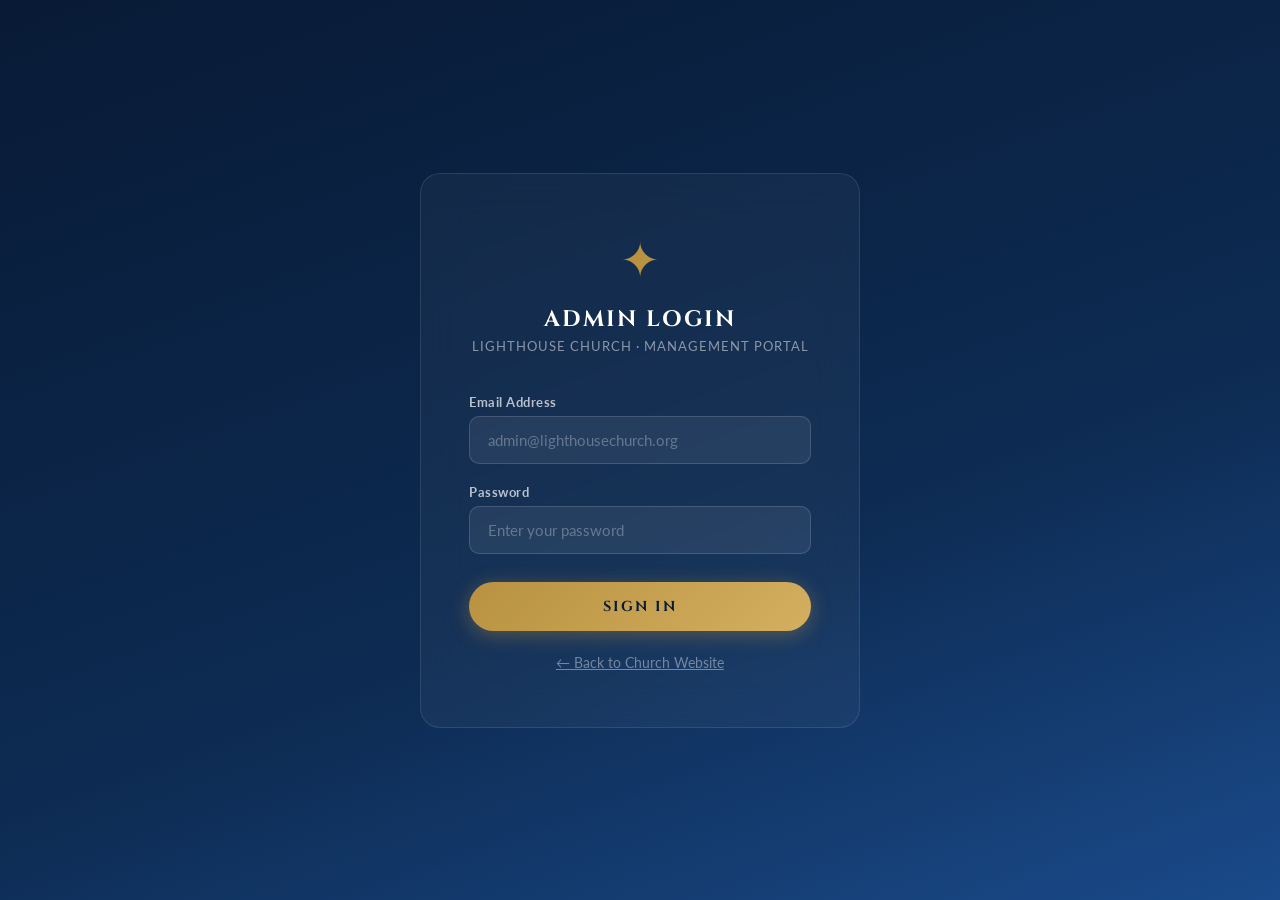
<file: admin/dashboard.html>
<!DOCTYPE html>
<html lang="en">

<head>
    <meta charset="UTF-8" />
    <meta name="viewport" content="width=device-width, initial-scale=1.0" />
    <title>Admin Dashboard – Lighthouse Church</title>
    <link rel="preconnect" href="https://fonts.googleapis.com">
    <link
        href="https://fonts.googleapis.com/css2?family=Cinzel:wght@400;600;700&family=Lato:wght@300;400;700&display=swap"
        rel="stylesheet">
    <link rel="stylesheet" href="dashboard.css" />
</head>

<body>

    <!-- SIDEBAR -->
    <aside class="sidebar" id="sidebar">
        <div class="sidebar-brand">
            <div class="sidebar-icon">✦</div>
            <div>
                <div class="sidebar-title">LIGHTHOUSE</div>
                <div class="sidebar-sub">Admin Portal</div>
            </div>
        </div>
        <nav class="sidebar-nav">
            <a href="#" class="nav-item active" data-panel="home">🏠 Dashboard Home</a>

            <div class="nav-section-label">Content</div>
            <a href="#" class="nav-item" data-panel="announcements">📢 Announcements</a>
            <a href="#" class="nav-item" data-panel="events">📅 Events</a>
            <a href="#" class="nav-item" data-panel="sermons">🎙️ Sermons</a>
            <a href="#" class="nav-item" data-panel="gallery">📸 Gallery</a>

            <div class="nav-section-label">Church Info</div>
            <a href="#" class="nav-item" data-panel="pastors">👤 Pastors</a>
            <a href="#" class="nav-item" data-panel="ministries">⛪ Ministries</a>
            <a href="#" class="nav-item" data-panel="servicetimes">🕐 Service Times</a>
            <a href="#" class="nav-item" data-panel="settings">⚙️ Church Settings</a>

            <div class="nav-section-label">Members</div>
            <a href="#" class="nav-item" data-panel="members">👥 All Members</a>
            <a href="#" class="nav-item" data-panel="groups">🏷️ Groups & Roles</a>

            <div class="nav-section-label">Communication</div>
            <a href="#" class="nav-item" data-panel="prayer">🙏 Prayer Requests</a>
            <a href="#" class="nav-item" data-panel="messages">✉️ Messages</a>

            <div class="nav-section-label">System</div>
            <a href="#" class="nav-item" data-panel="admins">🔐 Admin Users</a>
            <a href="../index.html" class="nav-item" target="_blank">🌐 View Website</a>
        </nav>
        <div class="sidebar-user">
            <div class="user-avatar">👤</div>
            <div class="user-info">
                <div class="user-name" id="adminName">Loading...</div>
                <div class="user-role" id="adminRole">admin</div>
            </div>
            <button class="logout-btn" onclick="logout()" title="Logout">⎋</button>
        </div>
    </aside>

    <!-- MAIN CONTENT -->
    <main class="main-content" id="mainContent">
        <div class="topbar">
            <button class="menu-toggle" id="menuToggle">☰</button>
            <h1 class="topbar-title" id="panelTitle">Announcements</h1>
            <div class="topbar-actions">
                <span class="topbar-church">Lighthouse Church — Beloved Son Cathedral</span>
            </div>
        </div>

        <div class="toast" id="toast"></div>

        <!-- HOME -->
        <div class="panel active" id="panel-home">
            <div class="panel-header">
                <div class="panel-header-left">
                    <h2>Dashboard Home</h2>
                    <p>Welcome back — here's what's happening at Lighthouse Chapel</p>
                </div>
                <span class="home-date" id="homeDate"></span>
            </div>

            <!-- QUICK STATS -->
            <div class="home-stats-grid" id="homeStatsGrid">
                <div class="home-stat-card" onclick="loadPanel('members')" style="cursor:pointer">
                    <div class="home-stat-icon">👥</div>
                    <div class="home-stat-num" id="statMembers">—</div>
                    <div class="home-stat-label">Total Members</div>
                </div>
                <div class="home-stat-card" onclick="loadPanel('events')" style="cursor:pointer">
                    <div class="home-stat-icon">📅</div>
                    <div class="home-stat-num" id="statEvents">—</div>
                    <div class="home-stat-label">Upcoming Events</div>
                </div>
                <div class="home-stat-card" onclick="loadPanel('prayer')" style="cursor:pointer">
                    <div class="home-stat-icon">🙏</div>
                    <div class="home-stat-num" id="statPrayer">—</div>
                    <div class="home-stat-label">Pending Prayers</div>
                </div>
                <div class="home-stat-card" onclick="loadPanel('messages')" style="cursor:pointer">
                    <div class="home-stat-icon">✉️</div>
                    <div class="home-stat-num" id="statMessages">—</div>
                    <div class="home-stat-label">Unread Messages</div>
                </div>
                <div class="home-stat-card" onclick="loadPanel('sermons')" style="cursor:pointer">
                    <div class="home-stat-icon">🎙️</div>
                    <div class="home-stat-num" id="statSermons">—</div>
                    <div class="home-stat-label">Total Sermons</div>
                </div>
                <div class="home-stat-card" onclick="loadPanel('groups')" style="cursor:pointer">
                    <div class="home-stat-icon">🏷️</div>
                    <div class="home-stat-num" id="statGroups">—</div>
                    <div class="home-stat-label">Active Groups</div>
                </div>
            </div>

            <div class="home-grid">
                <!-- BIRTHDAYS -->
                <div class="home-card">
                    <div class="home-card-header">
                        <div class="home-card-title">🎂 Birthdays This Week</div>
                        <button class="btn-edit btn-sm" onclick="loadPanel('members')">View All</button>
                    </div>
                    <div id="homeBirthdays"></div>
                </div>

                <!-- RECENT PRAYER REQUESTS -->
                <div class="home-card">
                    <div class="home-card-header">
                        <div class="home-card-title">🙏 Recent Prayer Requests</div>
                        <button class="btn-edit btn-sm" onclick="loadPanel('prayer')">View All</button>
                    </div>
                    <div id="homeRecentPrayer"></div>
                </div>

                <!-- UPCOMING EVENTS -->
                <div class="home-card">
                    <div class="home-card-header">
                        <div class="home-card-title">📅 Upcoming Events</div>
                        <button class="btn-edit btn-sm" onclick="loadPanel('events')">View All</button>
                    </div>
                    <div id="homeUpcomingEvents"></div>
                </div>

                <!-- RECENT MESSAGES -->
                <div class="home-card">
                    <div class="home-card-header">
                        <div class="home-card-title">✉️ Recent Messages</div>
                        <button class="btn-edit btn-sm" onclick="loadPanel('messages')">View All</button>
                    </div>
                    <div id="homeRecentMessages"></div>
                </div>

                <!-- MEMBER BREAKDOWN -->
                <div class="home-card">
                    <div class="home-card-header">
                        <div class="home-card-title">👥 Member Breakdown</div>
                    </div>
                    <div id="homeMemberBreakdown"></div>
                </div>

                <!-- ANALYTICS -->
                <div class="home-card">
                    <div class="home-card-header">
                        <div class="home-card-title">📊 Sermon Performance</div>
                    </div>
                    <div id="homeSermonStats"></div>
                </div>

                <!-- MONTHLY MEMBER STATS -->
                <div class="home-card">
                    <div class="home-card-header">
                        <div class="home-card-title">📈 Members This Month</div>
                        <button class="btn-edit btn-sm" onclick="loadPanel('members')">View All</button>
                    </div>
                    <div id="homeMonthlyStats" style="padding:16px 20px"></div>
                </div>
            </div>
        </div>

        <!-- ANNOUNCEMENTS -->
        <div class="panel" id="panel-announcements">
            <div class="panel-header">
                <div class="panel-header-left">
                    <h2>Announcements</h2>
                    <p>Manage church news and updates</p>
                </div>
                <button class="btn-add" onclick="openModal('announcement')">+ New Announcement</button>
            </div>
            <div class="data-table-wrapper">
                <table class="data-table">
                    <thead>
                        <tr>
                            <th>Title</th>
                            <th>Category</th>
                            <th>Status</th>
                            <th>Pinned</th>
                            <th>Date</th>
                            <th>Actions</th>
                        </tr>
                    </thead>
                    <tbody id="announcementsTable"></tbody>
                </table>
            </div>
        </div>

        <!-- EVENTS -->
        <div class="panel" id="panel-events">
            <div class="panel-header">
                <div class="panel-header-left">
                    <h2>Events</h2>
                    <p>Create and manage church events</p>
                </div>
                <div class="panel-header-actions">
                    <div class="events-tab-group">
                        <button class="events-tab active" id="tabUpcoming"
                            onclick="switchEventTab(false)">Upcoming</button>
                        <button class="events-tab" id="tabArchived" onclick="switchEventTab(true)">Archived</button>
                    </div>
                    <button class="btn-add" onclick="openModal('event')">+ New Event</button>
                </div>
            </div>
            <div class="data-table-wrapper">
                <table class="data-table">
                    <thead>
                        <tr>
                            <th>Title</th>
                            <th>Date</th>
                            <th>Category</th>
                            <th>Location</th>
                            <th>Status</th>
                            <th>Form</th>
                            <th>Actions</th>
                        </tr>
                    </thead>
                    <tbody id="eventsTable"></tbody>
                </table>
            </div>
        </div>

        <!-- SERMONS -->
        <div class="panel" id="panel-sermons">
            <div class="panel-header">
                <div class="panel-header-left">
                    <h2>Sermons</h2>
                    <p>Manage sermon archive by series</p>
                </div>
                <div class="panel-header-actions">
                    <div class="events-tab-group">
                        <button class="events-tab active" id="tabSeriesList" onclick="switchSermonView('series')">📚
                            Series</button>
                        <button class="events-tab" id="tabAllSermons" onclick="switchSermonView('all')">📋 All
                            Sermons</button>
                    </div>
                    <button class="btn-add" onclick="openModal('sermon')">+ Add Sermon</button>
                </div>
            </div>

            <!-- SERIES VIEW -->
            <div id="sermonSeriesView">
                <div id="sermonSeriesGrid" class="sermon-series-grid"></div>
            </div>

            <!-- ALL SERMONS TABLE VIEW -->
            <div id="sermonTableView" style="display:none">
                <div class="members-filters" style="margin-bottom:16px">
                    <input type="text" id="sermonSearch" placeholder="🔍 Search sermons..." oninput="filterSermons()" />
                    <select id="sermonSeriesFilter" onchange="filterSermons()">
                        <option value="">All Series</option>
                    </select>
                    <select id="sermonPastorFilter" onchange="filterSermons()">
                        <option value="">All Pastors</option>
                    </select>
                </div>
                <div class="data-table-wrapper">
                    <table class="data-table">
                        <thead>
                            <tr>
                                <th>Title</th>
                                <th>Pastor</th>
                                <th>Date</th>
                                <th>Series</th>
                                <th>Media</th>
                                <th>Views</th>
                                <th>Actions</th>
                            </tr>
                        </thead>
                        <tbody id="sermonsTable"></tbody>
                    </table>
                </div>
            </div>
        </div>

        <!-- SERIES DETAIL OVERLAY -->
        <div class="modal-overlay" id="seriesDetailOverlay" onclick="if(event.target===this)closeSeriesDetail()">
            <div class="modal" style="max-width:900px">
                <div class="modal-header">
                    <h3 id="seriesDetailTitle">Series</h3>
                    <button class="modal-close" onclick="closeSeriesDetail()">×</button>
                </div>
                <div class="modal-body" id="seriesDetailBody"></div>
            </div>
        </div>

        <!-- SERMON MEDIA MANAGER OVERLAY -->
        <div class="modal-overlay" id="sermonMediaOverlay" onclick="if(event.target===this)closeSermonMedia()">
            <div class="modal" style="max-width:680px">
                <div class="modal-header">
                    <h3 id="sermonMediaTitle">Manage Media</h3>
                    <button class="modal-close" onclick="closeSermonMedia()">×</button>
                </div>
                <div class="modal-body" id="sermonMediaBody"></div>
            </div>
        </div>
        <!-- GALLERY -->
        <div class="panel" id="panel-gallery">
            <div class="panel-header">
                <div class="panel-header-left">
                    <h2>Gallery</h2>
                    <p>Manage church photos by album</p>
                </div>
                <button class="btn-add" onclick="openModal('gallery')">+ Add Photo</button>
            </div>
            <div class="gallery-admin-grid" id="galleryAdminGrid"></div>
        </div>

        <!-- PASTORS -->
        <div class="panel" id="panel-pastors">
            <div class="panel-header">
                <div class="panel-header-left">
                    <h2>Pastors & Leadership</h2>
                    <p>Manage the pastoral team</p>
                </div>
                <button class="btn-add" onclick="openModal('pastor')">+ Add Pastor</button>
            </div>
            <div class="data-table-wrapper">
                <table class="data-table">
                    <thead>
                        <tr>
                            <th>Name</th>
                            <th>Title</th>
                            <th>Email</th>
                            <th>Order</th>
                            <th>Active</th>
                            <th>Actions</th>
                        </tr>
                    </thead>
                    <tbody id="pastorsTable"></tbody>
                </table>
            </div>
        </div>

        <!-- MINISTRIES -->
        <div class="panel" id="panel-ministries">
            <div class="panel-header">
                <div class="panel-header-left">
                    <h2>Ministries & Groups</h2>
                    <p>Manage church departments</p>
                </div>
                <button class="btn-add" onclick="openModal('ministry')">+ Add Ministry</button>
            </div>
            <div class="data-table-wrapper">
                <table class="data-table">
                    <thead>
                        <tr>
                            <th>Name</th>
                            <th>Category</th>
                            <th>Leader</th>
                            <th>Schedule</th>
                            <th>Active</th>
                            <th>Actions</th>
                        </tr>
                    </thead>
                    <tbody id="ministriesTable"></tbody>
                </table>
            </div>
        </div>

        <!-- SERVICE TIMES -->
        <div class="panel" id="panel-servicetimes">
            <div class="panel-header">
                <div class="panel-header-left">
                    <h2>Service Times</h2>
                    <p>Update when services are held</p>
                </div>
                <button class="btn-add" onclick="openModal('servicetime')">+ Add Service</button>
            </div>
            <div class="data-table-wrapper">
                <table class="data-table">
                    <thead>
                        <tr>
                            <th>Day</th>
                            <th>Service</th>
                            <th>Time</th>
                            <th>Location</th>
                            <th>Active</th>
                            <th>Actions</th>
                        </tr>
                    </thead>
                    <tbody id="servicetimesTable"></tbody>
                </table>
            </div>
        </div>

        <!-- SETTINGS -->
        <div class="panel" id="panel-settings">
            <div class="panel-header">
                <div class="panel-header-left">
                    <h2>Church Settings</h2>
                    <p>Update church info, contact details, and social media</p>
                </div>
            </div>
            <div class="settings-form" id="settingsForm"></div>
        </div>

        <!-- MEMBERS -->
        <div class="panel" id="panel-members">
            <div class="panel-header">
                <div class="panel-header-left">
                    <h2>All Members</h2>
                    <p>Complete church membership directory</p>
                </div>
                <button class="btn-add" onclick="openModal('member')">+ Add Member</button>
            </div>
            <!-- Filters -->
            <div class="members-filters">
                <input type="text" id="memberSearch" placeholder="🔍 Search by name, email or phone..."
                    oninput="filterMembers()" />
                <select id="memberStatusFilter" onchange="filterMembers()">
                    <option value="">All Statuses</option>
                    <option value="new">New</option>
                    <option value="regular">Regular</option>
                    <option value="worker">Worker</option>
                    <option value="leader">Leader</option>
                    <option value="inactive">Inactive</option>
                </select>
                <select id="memberGroupFilter" onchange="filterMembers()">
                    <option value="">All Primary Groups</option>
                    <option value="Men">Men</option>
                    <option value="Women">Women</option>
                    <option value="Youth">Youth</option>
                    <option value="Children">Children</option>
                </select>
            </div>
            <div class="members-filters" style="margin-top:-8px">
                <select id="memberCustomGroupFilter" onchange="filterMembers()">
                    <option value="">All Custom Groups</option>
                </select>
                <select id="memberBaptizedFilter" onchange="filterMembers()">
                    <option value="">Baptism: All</option>
                    <option value="yes">Baptized ✓</option>
                    <option value="no">Not Yet Baptized</option>
                </select>
            </div>
            <div class="members-stats" id="membersStats"></div>

            <!-- ACTIVITY PANEL -->
            <div class="activity-panel">
                <div class="activity-panel-header" onclick="toggleActivityPanel()">
                    <span class="activity-panel-title">🔔 Recent Member Activity</span>
                    <button class="btn-edit btn-sm" id="activityToggleBtn">▼ Show</button>
                </div>
                <div class="activity-panel-body" id="activityPanelBody">
                    <div id="memberActivityFeed"></div>
                </div>
            </div>

            <div class="data-table-wrapper" style="margin-top:16px">
                <table class="data-table">
                    <thead>
                        <tr>
                            <th>Name</th>
                            <th>Primary Group</th>
                            <th>Phone</th>
                            <th>Email</th>
                            <th>Status</th>
                            <th>Groups/Roles</th>
                            <th>Joined</th>
                            <th>Baptized</th>
                            <th>Actions</th>
                        </tr>
                    </thead>
                    <tbody id="membersTable"></tbody>
                </table>
            </div>
        </div>

        <!-- GROUPS -->
        <div class="panel" id="panel-groups">
            <div class="panel-header">
                <div class="panel-header-left">
                    <h2>Groups & Roles</h2>
                    <p>Manage church groups and assign members to roles</p>
                </div>
                <button class="btn-add" onclick="openModal('group')">+ New Group</button>
            </div>
            <div id="groupsGrid" class="groups-grid"></div>
        </div>

        <!-- PRAYER -->
        <div class="panel" id="panel-prayer">
            <div class="panel-header">
                <div class="panel-header-left">
                    <h2>Prayer Requests</h2>
                    <p>View and respond to prayer requests</p>
                </div>
            </div>
            <div class="data-table-wrapper">
                <table class="data-table">
                    <thead>
                        <tr>
                            <th>Name</th>
                            <th>Request</th>
                            <th>Private</th>
                            <th>Answered</th>
                            <th>Date</th>
                            <th>Actions</th>
                        </tr>
                    </thead>
                    <tbody id="prayerTable"></tbody>
                </table>
            </div>
        </div>

        <!-- MESSAGES -->
        <div class="panel" id="panel-messages">
            <div class="panel-header">
                <div class="panel-header-left">
                    <h2>Contact Messages</h2>
                    <p>Messages from the website contact form</p>
                </div>
            </div>
            <div class="data-table-wrapper">
                <table class="data-table">
                    <thead>
                        <tr>
                            <th>Name</th>
                            <th>Email</th>
                            <th>Subject</th>
                            <th>Message</th>
                            <th>Read</th>
                            <th>Date</th>
                            <th>Actions</th>
                        </tr>
                    </thead>
                    <tbody id="messagesTable"></tbody>
                </table>
            </div>
        </div>

        <!-- ADMINS -->
        <div class="panel" id="panel-admins">
            <div class="panel-header">
                <div class="panel-header-left">
                    <h2>Admin Users</h2>
                    <p>Manage dashboard access</p>
                </div>
                <button class="btn-add" onclick="openModal('admin')">+ Create Admin</button>
            </div>
            <div class="info-card">⚠️ Only Superadmins can create new admin accounts.</div>
            <div class="data-table-wrapper" style="margin-top:24px">
                <table class="data-table">
                    <thead>
                        <tr>
                            <th>Name</th>
                            <th>Email</th>
                            <th>Role</th>
                            <th>Created</th>
                            <th>Actions</th>
                        </tr>
                    </thead>
                    <tbody id="adminsTable">
                        <tr>
                            <td colspan="5" class="table-loading">Superadmin access required.</td>
                        </tr>
                    </tbody>
                </table>
            </div>
            <div class="card" style="margin-top:32px">
                <h3 style="margin-bottom:20px;font-family:'Cinzel',serif">Change My Password</h3>
                <div class="form-group"><label>Current Password</label><input type="password" id="currentPw" /></div>
                <div class="form-group"><label>New Password</label><input type="password" id="newPw" /></div>
                <div class="form-group"><label>Confirm New Password</label><input type="password" id="confirmPw" />
                </div>
                <button class="btn-save" onclick="changePassword()">Update Password</button>
            </div>
        </div>
    </main>

    <!-- MODAL -->
    <div class="modal-overlay" id="modalOverlay" onclick="closeModal(event)">
        <div class="modal" id="modal">
            <div class="modal-header">
                <h3 id="modalTitle">Add New</h3>
                <button class="modal-close" onclick="closeModalNow()">×</button>
            </div>
            <div class="modal-body" id="modalBody"></div>
        </div>
    </div>

    <!-- GROUP MEMBERS MODAL -->
    <div class="modal-overlay" id="groupMembersOverlay" onclick="if(event.target===this)closeGroupMembers()">
        <div class="modal" style="max-width:780px">
            <div class="modal-header">
                <h3 id="groupMembersTitle">Group Members</h3>
                <button class="modal-close" onclick="closeGroupMembers()">×</button>
            </div>
            <div class="modal-body" id="groupMembersBody"></div>
        </div>
    </div>

    <!-- FORM BUILDER OVERLAY -->
    <div class="modal-overlay" id="formBuilderOverlay" onclick="if(event.target===this)closeFormBuilder()">
        <div class="modal form-builder-modal">
            <div class="modal-header">
                <h3 id="formBuilderTitle">Registration Form</h3>
                <button class="modal-close" onclick="closeFormBuilder()">×</button>
            </div>
            <div class="modal-body" id="formBuilderBody"></div>
        </div>
    </div>

    <!-- REGISTRATIONS OVERLAY -->
    <div class="modal-overlay" id="registrationsOverlay" onclick="if(event.target===this)closeRegistrations()">
        <div class="modal form-builder-modal">
            <div class="modal-header">
                <h3 id="registrationsTitle">Registrations</h3>
                <button class="modal-close" onclick="closeRegistrations()">×</button>
            </div>
            <div class="modal-body" id="registrationsBody"></div>
        </div>
    </div>

    <!-- FIELD EDITOR OVERLAY -->
    <div class="modal-overlay" id="fieldEditorOverlay" onclick="if(event.target===this)closeFieldEditor()">
        <div class="modal" style="max-width:520px;z-index:1200">
            <div class="modal-header">
                <h3 id="fieldEditorTitle">Add Field</h3>
                <button class="modal-close" onclick="closeFieldEditor()">×</button>
            </div>
            <div class="modal-body" id="fieldEditorBody"></div>
        </div>
    </div>

    <script src="dashboard.js"></script>
</body>

</html>
</file>
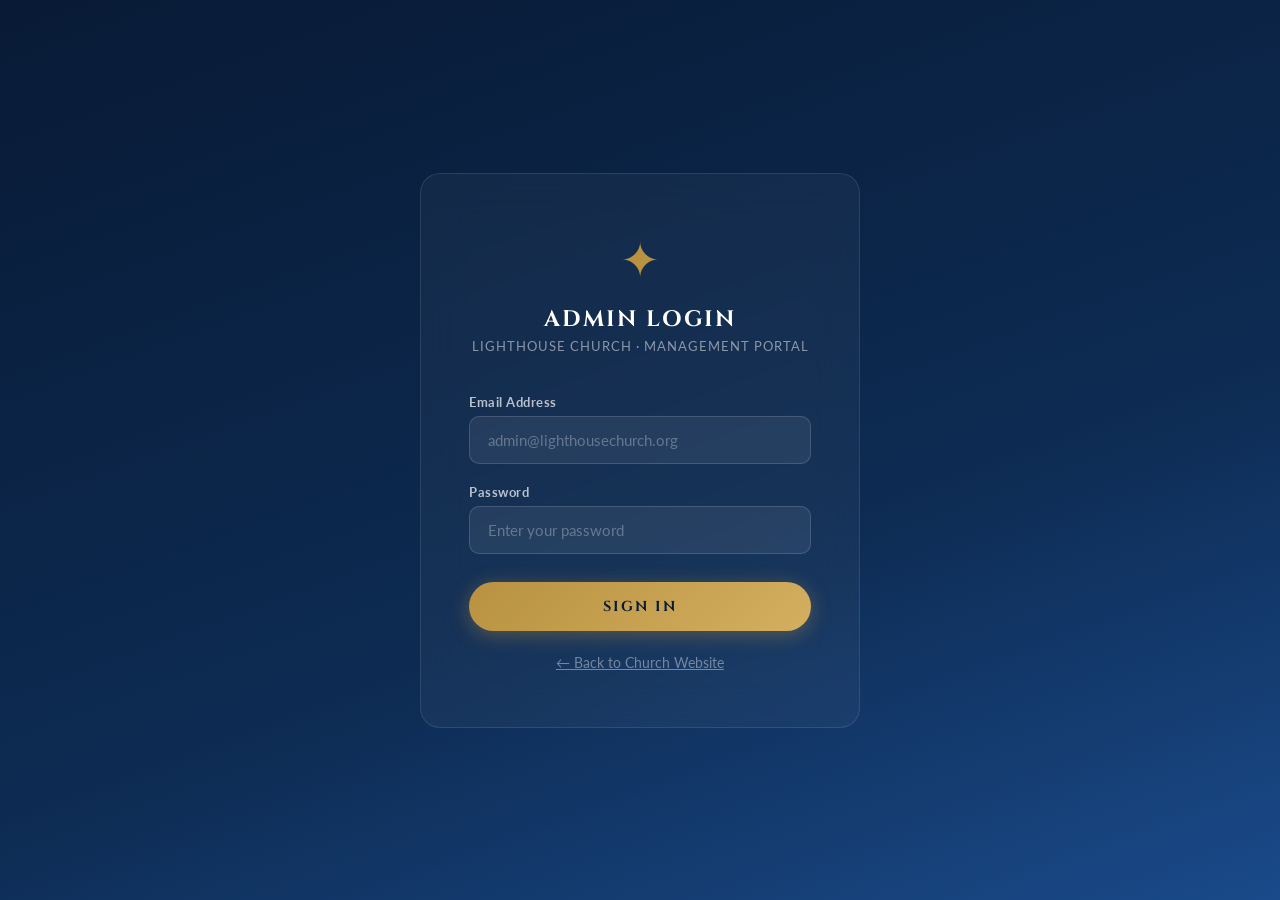
<file: admin/login.html>
<!DOCTYPE html>
<html lang="en">

<head>
    <meta charset="UTF-8" />
    <meta name="viewport" content="width=device-width, initial-scale=1.0" />
    <title>Admin Login – Lighthouse Church</title>
    <link rel="preconnect" href="https://fonts.googleapis.com">
    <link
        href="https://fonts.googleapis.com/css2?family=Cinzel:wght@400;600;700&family=Lato:wght@300;400;700&display=swap"
        rel="stylesheet">
    <style>
        :root {
            --navy: #0d2b52;
            --navy-dark: #081a35;
            --gold: #b89240;
            --gold-light: #d4af60;
            --white: #fff;
            --error: #e74c3c;
            --font-heading: 'Cinzel', serif;
            --font-body: 'Lato', sans-serif;
        }

        * {
            box-sizing: border-box;
            margin: 0;
            padding: 0;
        }

        body {
            font-family: var(--font-body);
            min-height: 100vh;
            display: flex;
            align-items: center;
            justify-content: center;
            background: linear-gradient(160deg, var(--navy-dark) 0%, var(--navy) 60%, #1a4a8a 100%);
            padding: 16px;
            overflow-x: hidden;
        }

        .login-card {
            background: rgba(255, 255, 255, 0.04);
            border: 1px solid rgba(255, 255, 255, 0.1);
            backdrop-filter: blur(20px);
            border-radius: 20px;
            padding: 56px 48px;
            width: 100%;
            max-width: 440px;
            text-align: center;
        }

        .login-icon {
            font-size: 3rem;
            margin-bottom: 16px;
            color: var(--gold);
        }

        h1 {
            font-family: var(--font-heading);
            color: var(--white);
            font-size: 1.4rem;
            letter-spacing: 2px;
            margin-bottom: 4px;
        }

        .subtitle {
            font-size: 0.8rem;
            color: rgba(255, 255, 255, 0.5);
            letter-spacing: 1px;
            margin-bottom: 40px;
        }

        .form-group {
            display: flex;
            flex-direction: column;
            gap: 6px;
            margin-bottom: 20px;
            text-align: left;
        }

        label {
            font-size: 0.8rem;
            font-weight: 700;
            color: rgba(255, 255, 255, 0.7);
            letter-spacing: 0.5px;
        }

        input {
            padding: 14px 18px;
            border-radius: 10px;
            border: 1px solid rgba(255, 255, 255, 0.15);
            background: rgba(255, 255, 255, 0.07);
            color: var(--white);
            font-family: var(--font-body);
            font-size: 0.95rem;
            transition: 0.3s;
        }

        input::placeholder {
            color: rgba(255, 255, 255, 0.3);
        }

        input:focus {
            outline: none;
            border-color: var(--gold);
            background: rgba(255, 255, 255, 0.1);
        }

        .btn-login {
            width: 100%;
            padding: 15px;
            border: none;
            border-radius: 50px;
            cursor: pointer;
            background: linear-gradient(135deg, var(--gold), var(--gold-light));
            color: var(--navy-dark);
            font-family: var(--font-heading);
            font-size: 0.9rem;
            font-weight: 700;
            letter-spacing: 2px;
            text-transform: uppercase;
            transition: 0.3s;
            margin-top: 8px;
            box-shadow: 0 4px 20px rgba(184, 146, 64, 0.4);
        }

        .btn-login:hover {
            transform: translateY(-2px);
            box-shadow: 0 8px 30px rgba(184, 146, 64, 0.5);
        }

        .btn-login:disabled {
            opacity: 0.6;
            cursor: not-allowed;
            transform: none;
        }

        .error-msg {
            background: rgba(231, 76, 60, 0.15);
            border: 1px solid var(--error);
            color: #ff8a80;
            border-radius: 10px;
            padding: 12px 16px;
            margin-top: 16px;
            font-size: 0.9rem;
            display: none;
        }

        .back-link {
            display: block;
            margin-top: 24px;
            color: rgba(255, 255, 255, 0.4);
            font-size: 0.85rem;
            transition: 0.3s;
        }

        .back-link:hover {
            color: var(--gold);
        }

        @media (max-width: 480px) {
            body {
                padding: 16px;
            }

            .login-card {
                padding: 36px 24px;
                border-radius: 16px;
            }

            h1 {
                font-size: 1.2rem;
            }
        }
    </style>
</head>

<body>
    <div class="login-card">
        <div class="login-icon">✦</div>
        <h1>ADMIN LOGIN</h1>
        <p class="subtitle">LIGHTHOUSE CHURCH · MANAGEMENT PORTAL</p>

        <div class="form-group">
            <label>Email Address</label>
            <input type="email" id="loginEmail" placeholder="admin@lighthousechurch.org" autocomplete="email" />
        </div>
        <div class="form-group">
            <label>Password</label>
            <input type="password" id="loginPassword" placeholder="Enter your password"
                autocomplete="current-password" />
        </div>

        <button class="btn-login" id="loginBtn" onclick="doLogin()">Sign In</button>
        <div class="error-msg" id="errorMsg"></div>
        <a href="../index.html" class="back-link">← Back to Church Website</a>
    </div>

    <script>
        // If already logged in, go to dashboard
        if (localStorage.getItem('church_token')) {
            window.location.href = 'dashboard.html';
        }

        const API = (window.location.hostname === 'localhost' || window.location.hostname === '127.0.0.1')
            ? 'http://localhost:5000/api'
            : 'https://light-house-backend.onrender.com/api';

        document.addEventListener('keypress', (e) => { if (e.key === 'Enter') doLogin(); });

        async function doLogin() {
            const email = document.getElementById('loginEmail').value.trim();
            const password = document.getElementById('loginPassword').value;
            const btn = document.getElementById('loginBtn');
            const err = document.getElementById('errorMsg');

            if (!email || !password) { showError('Please enter your email and password.'); return; }

            btn.textContent = 'Signing in...'; btn.disabled = true; err.style.display = 'none';

            try {
                const res = await fetch(`${API}/auth/login`, {
                    method: 'POST',
                    headers: { 'Content-Type': 'application/json' },
                    body: JSON.stringify({ email, password })
                });
                const data = await res.json();
                if (res.ok) {
                    localStorage.setItem('church_token', data.token);
                    localStorage.setItem('church_admin', JSON.stringify(data.admin));
                    window.location.href = 'dashboard.html';
                } else {
                    showError(data.error || 'Login failed. Check your credentials.');
                }
            } catch (e) {
                showError('Cannot connect to server. Please ensure the backend is running.');
            } finally {
                btn.textContent = 'Sign In'; btn.disabled = false;
            }
        }

        function showError(msg) {
            const err = document.getElementById('errorMsg');
            err.textContent = msg; err.style.display = 'block';
        }
    </script>
</body>

</html>
</file>
<file: admin/dashboard.css>
/* ============================================================
   LIGHTHOUSE CHURCH — ADMIN DASHBOARD CSS
   ============================================================ */
:root {
  --navy: #0d2b52; --navy-dark: #081a35; --navy-mid: #143d6f; --navy-light: #1e5298;
  --gold: #b89240; --gold-light: #d4af60;
  --white: #fff; --off-white: #f8f6f2; --bg: #f0f2f8;
  --text: #1a1a2e; --text-mid: #555577; --text-light: #888899;
  --border: #e0e4f0; --success: #27ae60; --error: #e74c3c; --warning: #f39c12;
  --sidebar-w: 260px; --radius: 10px; --shadow: 0 2px 16px rgba(13,43,82,0.1);
  --font-heading: 'Cinzel', serif; --font-body: 'Lato', sans-serif;
}
*, *::before, *::after { box-sizing: border-box; margin: 0; padding: 0; }
body { font-family: var(--font-body); background: var(--bg); color: var(--text); display: flex; min-height: 100vh; overflow-x: hidden; }
a { text-decoration: none; color: inherit; }

/* SIDEBAR */
.sidebar {
  width: var(--sidebar-w); background: var(--navy-dark); position: fixed;
  top: 0; left: 0; bottom: 0; display: flex; flex-direction: column;
  z-index: 100; overflow-y: auto;
}
.sidebar-brand { display: flex; align-items: center; gap: 12px; padding: 24px 20px; border-bottom: 1px solid rgba(255,255,255,0.08); }
.sidebar-icon { font-size: 2rem; color: var(--gold); }
.sidebar-title { font-family: var(--font-heading); color: var(--white); font-size: 0.9rem; letter-spacing: 2px; line-height: 1; }
.sidebar-sub { font-size: 0.65rem; color: var(--gold); letter-spacing: 1px; margin-top: 2px; }
.sidebar-nav { flex: 1; padding: 16px 0; }
.nav-section-label { font-size: 0.65rem; font-weight: 700; letter-spacing: 3px; text-transform: uppercase; color: rgba(255,255,255,0.3); padding: 20px 20px 8px; }
.nav-item { display: flex; align-items: center; gap: 10px; padding: 11px 20px; color: rgba(255,255,255,0.65); font-size: 0.9rem; transition: 0.2s; cursor: pointer; border-left: 3px solid transparent; }
.nav-item:hover { color: var(--white); background: rgba(255,255,255,0.06); }
.nav-item.active { color: var(--gold); background: rgba(184,146,64,0.1); border-left-color: var(--gold); }
.sidebar-user { display: flex; align-items: center; gap: 10px; padding: 16px 20px; border-top: 1px solid rgba(255,255,255,0.08); }
.user-avatar { font-size: 1.5rem; }
.user-info { flex: 1; }
.user-name { color: var(--white); font-size: 0.85rem; font-weight: 700; }
.user-role { color: var(--gold); font-size: 0.7rem; text-transform: uppercase; letter-spacing: 1px; }
.logout-btn { background: none; border: 1px solid rgba(255,255,255,0.2); color: rgba(255,255,255,0.5); padding: 6px 10px; border-radius: 6px; cursor: pointer; font-size: 1rem; transition: 0.2s; }
.logout-btn:hover { border-color: var(--error); color: var(--error); }

/* MAIN */
.main-content { margin-left: var(--sidebar-w); flex: 1; display: flex; flex-direction: column; min-height: 100vh; overflow-x: hidden; max-width: 100vw; }
.topbar { background: var(--white); padding: 16px 32px; display: flex; align-items: center; gap: 16px; border-bottom: 1px solid var(--border); position: sticky; top: 0; z-index: 50; box-shadow: 0 2px 8px rgba(0,0,0,0.05); }
.topbar-title { font-family: var(--font-heading); font-size: 1rem; color: var(--navy-dark); letter-spacing: 1px; flex: 1; }
.topbar-church { font-size: 0.8rem; color: var(--text-light); }
.menu-toggle { display: none; background: none; border: none; font-size: 1.5rem; cursor: pointer; color: var(--navy); }

/* PANELS */
.panel { display: none; padding: 32px; }
.panel.active { display: block; }
.panel-header { display: flex; align-items: flex-start; justify-content: space-between; gap: 20px; margin-bottom: 28px; }
.panel-header-left h2 { font-family: var(--font-heading); font-size: 1.4rem; color: var(--navy-dark); }
.panel-header-left p { color: var(--text-light); font-size: 0.9rem; margin-top: 4px; }

/* BUTTONS */
.btn-add { background: linear-gradient(135deg, var(--gold), var(--gold-light)); color: var(--navy-dark); border: none; padding: 12px 24px; border-radius: 50px; font-family: var(--font-heading); font-size: 0.8rem; font-weight: 700; letter-spacing: 1px; cursor: pointer; white-space: nowrap; transition: 0.2s; box-shadow: 0 3px 12px rgba(184,146,64,0.3); }
.btn-add:hover { transform: translateY(-1px); box-shadow: 0 6px 20px rgba(184,146,64,0.4); }
.btn-save { background: var(--navy-mid); color: var(--white); border: none; padding: 12px 28px; border-radius: 50px; cursor: pointer; font-family: var(--font-heading); font-size: 0.8rem; letter-spacing: 1px; transition: 0.2s; }
.btn-save:hover { background: var(--navy-light); }
.btn-danger { background: var(--error); color: var(--white); border: none; padding: 8px 16px; border-radius: 6px; cursor: pointer; font-size: 0.8rem; transition: 0.2s; }
.btn-danger:hover { opacity: 0.85; }
.btn-edit { background: var(--navy-dark); color: var(--gold); border: none; padding: 8px 16px; border-radius: 6px; cursor: pointer; font-size: 0.8rem; transition: 0.2s; }
.btn-edit:hover { background: var(--navy-mid); }
.btn-sm { padding: 6px 12px !important; font-size: 0.75rem !important; }

/* TABLE */
.data-table-wrapper { background: var(--white); border-radius: var(--radius); box-shadow: var(--shadow); overflow-x: auto; overflow-y: hidden; -webkit-overflow-scrolling: touch; }
.data-table { width: 100%; min-width: 720px; border-collapse: collapse; }
.data-table thead { background: var(--navy-dark); }
.data-table th { padding: 14px 16px; text-align: left; font-family: var(--font-heading); font-size: 0.72rem; letter-spacing: 1px; color: var(--gold); font-weight: 600; }
.data-table td { padding: 14px 16px; border-bottom: 1px solid var(--border); font-size: 0.9rem; color: var(--text); vertical-align: middle; }
.data-table tr:last-child td { border-bottom: none; }
.data-table tr:hover td { background: rgba(13,43,82,0.02); }
.table-actions { display: flex; gap: 8px; flex-wrap: wrap; }

/* BADGES */
.badge { display: inline-block; padding: 3px 10px; border-radius: 50px; font-size: 0.7rem; font-weight: 700; letter-spacing: 0.5px; }
.badge-success { background: rgba(39,174,96,0.12); color: var(--success); }
.badge-warning { background: rgba(243,156,18,0.12); color: var(--warning); }
.badge-error { background: rgba(231,76,60,0.1); color: var(--error); }
.badge-blue { background: rgba(30,82,152,0.1); color: var(--navy-mid); }
.badge-gold { background: rgba(184,146,64,0.1); color: var(--gold); }

/* CARDS */
.card { background: var(--white); border-radius: var(--radius); padding: 28px; box-shadow: var(--shadow); }
.info-card { background: rgba(184,146,64,0.08); border: 1px solid rgba(184,146,64,0.2); border-radius: var(--radius); padding: 16px 20px; color: var(--text-mid); font-size: 0.9rem; }

/* GALLERY */
.gallery-admin-grid { display: grid; grid-template-columns: repeat(auto-fill, minmax(200px, 1fr)); gap: 16px; }
.gallery-admin-item { background: var(--white); border-radius: var(--radius); overflow: hidden; box-shadow: var(--shadow); }
.gallery-admin-img { width: 100%; height: 150px; object-fit: cover; display: block; }
.gallery-admin-info { padding: 12px; }
.gallery-admin-caption { font-size: 0.8rem; color: var(--text-mid); margin-bottom: 8px; }
.gallery-admin-album { font-size: 0.7rem; color: var(--gold); font-weight: 700; letter-spacing: 1px; text-transform: uppercase; }

/* SETTINGS */
.settings-form { display: grid; gap: 0; }
.settings-section { background: var(--white); border-radius: var(--radius); padding: 28px; margin-bottom: 20px; box-shadow: var(--shadow); }
.settings-section h3 { font-family: var(--font-heading); color: var(--navy-dark); font-size: 1rem; letter-spacing: 1px; margin-bottom: 20px; padding-bottom: 12px; border-bottom: 2px solid var(--border); }
.settings-grid { display: grid; grid-template-columns: 1fr 1fr; gap: 20px; }

/* FORMS */
.form-group { display: flex; flex-direction: column; gap: 6px; margin-bottom: 16px; }
.form-group label { font-size: 0.8rem; font-weight: 700; color: var(--text-mid); letter-spacing: 0.3px; }
.form-group input, .form-group select, .form-group textarea { padding: 11px 14px; border: 2px solid var(--border); border-radius: var(--radius); font-family: var(--font-body); font-size: 0.9rem; color: var(--text); background: var(--off-white); transition: 0.2s; }
.form-group input:focus, .form-group select:focus, .form-group textarea:focus { outline: none; border-color: var(--navy-mid); background: var(--white); }
.form-group textarea { resize: vertical; min-height: 100px; }
.form-group.full { grid-column: 1 / -1; }
.form-row { display: grid; grid-template-columns: 1fr 1fr; gap: 16px; }
.form-check { display: flex; align-items: center; gap: 8px; margin-bottom: 16px; }
.form-check input { width: 16px; height: 16px; accent-color: var(--navy-mid); }
.form-check label { font-size: 0.9rem; color: var(--text-mid); }

/* MODAL */
.modal-overlay { display: none; position: fixed; inset: 0; background: rgba(0,0,0,0.5); z-index: 1000; align-items: center; justify-content: center; padding: 20px; }
.modal-overlay.open { display: flex; }
.modal { background: var(--white); border-radius: 16px; width: 100%; max-width: 640px; max-height: 90vh; overflow: hidden; display: flex; flex-direction: column; box-shadow: 0 20px 60px rgba(0,0,0,0.3); }
.modal-header { display: flex; align-items: center; justify-content: space-between; padding: 20px 28px; border-bottom: 1px solid var(--border); background: var(--navy-dark); }
.modal-header h3 { font-family: var(--font-heading); color: var(--white); font-size: 1rem; letter-spacing: 1px; }
.modal-close { background: none; border: none; color: rgba(255,255,255,0.6); font-size: 1.8rem; cursor: pointer; line-height: 1; transition: 0.2s; }
.modal-close:hover { color: var(--white); }
.modal-body { padding: 28px; overflow-y: auto; flex: 1; }

/* TOAST */
.toast { position: fixed; bottom: 32px; right: 32px; z-index: 9999; padding: 14px 24px; border-radius: 50px; font-size: 0.9rem; font-weight: 700; box-shadow: 0 8px 30px rgba(0,0,0,0.2); transform: translateY(20px); opacity: 0; transition: all 0.3s ease; pointer-events: none; }
.toast.show { transform: translateY(0); opacity: 1; }
.toast.success { background: var(--success); color: var(--white); }
.toast.error { background: var(--error); color: var(--white); }
.toast.info { background: var(--navy-mid); color: var(--white); }

/* LOADING */
.table-loading { text-align: center; padding: 48px; color: var(--text-light); }
.spinner { display: inline-block; width: 28px; height: 28px; border-radius: 50%; border: 3px solid var(--border); border-top-color: var(--navy-mid); animation: spin 0.8s linear infinite; margin-bottom: 12px; }
@keyframes spin { to { transform: rotate(360deg); } }

/* ============================================================
   MEMBERS PANEL
   ============================================================ */
.members-filters {
  display: flex; gap: 12px; margin-bottom: 16px; flex-wrap: wrap;
}
.members-filters input {
  flex: 1; min-width: 200px; padding: 10px 14px; border: 2px solid var(--border);
  border-radius: var(--radius); font-family: var(--font-body); font-size: 0.9rem;
  background: var(--white);
}
.members-filters input:focus { outline: none; border-color: var(--navy-mid); }
.members-filters select {
  padding: 10px 14px; border: 2px solid var(--border); border-radius: var(--radius);
  font-family: var(--font-body); font-size: 0.9rem; background: var(--white); cursor: pointer;
}

.members-stat-grid {
  display: flex; gap: 12px; flex-wrap: wrap; margin-bottom: 4px;
}
.stat-card {
  background: var(--white); border-radius: var(--radius); padding: 16px 24px;
  box-shadow: var(--shadow); text-align: center; min-width: 100px; flex: 1;
  border-top: 3px solid var(--gold);
}
.stat-num { font-family: var(--font-heading); font-size: 1.8rem; color: var(--navy-dark); line-height: 1; }
.stat-label { font-size: 0.75rem; color: var(--text-light); margin-top: 4px; letter-spacing: 0.5px; text-transform: uppercase; }

/* ============================================================
   EVENTS TABS
   ============================================================ */
.panel-header-actions {
  display: flex; align-items: center; gap: 12px; flex-wrap: wrap;
}
.events-tab-group {
  display: flex; background: var(--border); border-radius: 50px; padding: 4px; gap: 2px;
}
.events-tab {
  background: none; border: none; padding: 8px 20px; border-radius: 50px;
  font-family: var(--font-body); font-size: 0.82rem; font-weight: 700;
  color: var(--text-mid); cursor: pointer; transition: 0.2s; letter-spacing: 0.3px;
}
.events-tab.active {
  background: var(--navy-dark); color: var(--gold);
}
.events-tab:hover:not(.active) { color: var(--navy-dark); }

/* ============================================================
   GROUPS PANEL
   ============================================================ */
.groups-grid { display: flex; flex-direction: column; gap: 0; }
.groups-cards {
  display: grid; grid-template-columns: repeat(auto-fill, minmax(260px, 1fr)); gap: 16px;
}
.group-card {
  background: var(--white); border-radius: var(--radius); padding: 20px;
  box-shadow: var(--shadow); transition: 0.2s;
}
.group-card:hover { transform: translateY(-2px); box-shadow: 0 6px 24px rgba(13,43,82,0.15); }
.group-card-header { display: flex; align-items: flex-start; justify-content: space-between; gap: 10px; }
.group-card-name { font-family: var(--font-heading); font-size: 1rem; color: var(--navy-dark); }
.group-card-count { font-size: 0.8rem; color: var(--text-light); margin-top: 2px; }

/* ============================================================
   FORM BUILDER
   ============================================================ */
.form-builder-modal { max-width: 860px; }

.fb-section {
  background: var(--off-white); border-radius: var(--radius);
  padding: 20px; margin-bottom: 20px; border: 1px solid var(--border);
}
.fb-section-label {
  font-family: var(--font-heading); font-size: 0.75rem; letter-spacing: 2px;
  text-transform: uppercase; color: var(--navy-dark); margin-bottom: 16px;
  padding-bottom: 10px; border-bottom: 2px solid var(--border);
}
.fb-info {
  font-size: 0.8rem; color: var(--text-light); background: rgba(184,146,64,0.08);
  border: 1px solid rgba(184,146,64,0.2); padding: 10px 14px;
  border-radius: 8px; margin-bottom: 16px;
}
.fb-empty {
  text-align: center; color: var(--text-light); padding: 32px;
  border: 2px dashed var(--border); border-radius: var(--radius); font-size: 0.85rem;
}
.fb-field-row {
  display: flex; align-items: center; gap: 12px; background: var(--white);
  border: 1px solid var(--border); border-radius: var(--radius);
  padding: 12px 16px; margin-bottom: 8px; transition: 0.2s;
}
.fb-field-row:hover { border-color: var(--navy-mid); box-shadow: 0 2px 8px rgba(13,43,82,0.08); }
.fb-field-drag { color: var(--text-light); font-size: 1.2rem; cursor: grab; }
.fb-field-info { flex: 1; }
.fb-field-label { font-size: 0.9rem; color: var(--text); font-weight: 700; display: flex; align-items: center; gap: 8px; }
.fb-field-type { font-size: 0.75rem; color: var(--text-light); margin-top: 2px; }
.fb-field-actions { display: flex; gap: 6px; flex-wrap: wrap; }
.btn-form {
  background: rgba(20,61,111,0.08); color: var(--navy-mid);
  border: 1px solid rgba(20,61,111,0.2); padding: 6px 12px;
  border-radius: 6px; cursor: pointer; font-size: 0.75rem;
  transition: 0.2s; white-space: nowrap;
}
.btn-form:hover { background: var(--navy-mid); color: var(--white); }

@media (max-width: 900px) {
  .form-builder-modal { max-width: 100%; }
  .fb-field-actions { gap: 4px; }
}

#fieldEditorOverlay { z-index: 1100; }
#formBuilderOverlay { z-index: 1000; }
#registrationsOverlay { z-index: 1000; }

/* ============================================================
   HOME DASHBOARD
   ============================================================ */
.home-date {
  font-size: 0.82rem; color: var(--text-light); white-space: nowrap;
}
.home-stats-grid {
  display: grid; grid-template-columns: repeat(6, 1fr);
  gap: 16px; margin-bottom: 28px;
}
.home-stat-card {
  background: var(--white); border-radius: var(--radius);
  padding: 20px 16px; text-align: center; box-shadow: var(--shadow);
  border-top: 3px solid var(--gold); transition: 0.2s;
}
.home-stat-card:hover { transform: translateY(-2px); box-shadow: 0 6px 24px rgba(13,43,82,0.12); }
.home-stat-icon { font-size: 1.4rem; margin-bottom: 8px; }
.home-stat-num { font-family: var(--font-heading); font-size: 1.6rem; color: var(--navy-dark); line-height: 1; }
.home-stat-label { font-size: 0.7rem; color: var(--text-light); margin-top: 4px; text-transform: uppercase; letter-spacing: 0.5px; }

.home-grid {
  display: grid; grid-template-columns: 1fr 1fr;
  gap: 20px;
}
.home-card {
  background: var(--white); border-radius: var(--radius);
  box-shadow: var(--shadow); overflow: hidden;
}
.home-card-header {
  display: flex; align-items: center; justify-content: space-between;
  padding: 16px 20px; border-bottom: 1px solid var(--border);
  background: var(--navy-dark);
}
.home-card-title {
  font-family: var(--font-heading); font-size: 0.8rem;
  color: var(--gold); letter-spacing: 1px;
}
.home-list-item {
  display: flex; align-items: center; gap: 12px;
  padding: 12px 20px; border-bottom: 1px solid var(--border);
  transition: 0.15s;
}
.home-list-item:last-child { border-bottom: none; }
.home-list-item:hover { background: rgba(13,43,82,0.02); }
.home-list-unread { background: rgba(184,146,64,0.04); }
.home-list-avatar { flex-shrink: 0; }
.home-avatar-placeholder {
  width: 36px; height: 36px; border-radius: 50%;
  background: var(--off-white); border: 2px solid var(--border);
  display: flex; align-items: center; justify-content: center; font-size: 1rem;
}
.home-list-info { flex: 1; min-width: 0; }
.home-list-name { font-size: 0.88rem; font-weight: 700; color: var(--text); white-space: nowrap; overflow: hidden; text-overflow: ellipsis; }
.home-list-sub { font-size: 0.75rem; color: var(--text-light); margin-top: 2px; white-space: nowrap; overflow: hidden; text-overflow: ellipsis; }
.home-list-meta { flex-shrink: 0; }
.home-empty { padding: 32px; text-align: center; color: var(--text-light); font-size: 0.85rem; }

.home-bar-track {
  height: 6px; background: var(--border); border-radius: 3px; overflow: hidden;
}
.home-bar-fill {
  height: 100%; border-radius: 3px; transition: width 0.6s ease;
}

@media (max-width: 1200px) {
  .home-stats-grid { grid-template-columns: repeat(3, 1fr); }
}
@media (max-width: 900px) {
  .home-stats-grid { grid-template-columns: repeat(2, 1fr); }
  .home-grid { grid-template-columns: 1fr; }
}
@media (max-width: 500px) {
  .home-stats-grid { grid-template-columns: repeat(2, 1fr); }
}

/* ============================================================
   SERMON UPLOAD
   ============================================================ */
.sermon-upload-grid {
  display: grid; grid-template-columns: repeat(3, 1fr); gap: 12px; margin-top: 8px;
}
.sermon-upload-card {
  border: 2px dashed var(--border); border-radius: var(--radius);
  padding: 16px; display: flex; flex-direction: column; gap: 6px;
  background: var(--off-white); transition: 0.2s;
}
.sermon-upload-card:hover { border-color: var(--navy-mid); background: var(--white); }
.sermon-upload-label {
  font-family: var(--font-heading); font-size: 0.8rem; color: var(--navy-dark);
  letter-spacing: 1px; margin-bottom: 4px;
}
.sermon-upload-hint { font-size: 0.72rem; color: var(--text-light); text-align: center; }
.sermon-file-input { font-size: 0.8rem; color: var(--text-mid); }
.sermon-url-input {
  width: 100%; padding: 8px 10px; border: 1px solid var(--border);
  border-radius: 6px; font-size: 0.8rem; font-family: var(--font-body);
  background: var(--white); color: var(--text);
}
.sermon-url-input:focus { outline: none; border-color: var(--navy-mid); }
.sermon-thumb-preview {
  width: 100%; height: 80px; object-fit: cover;
  border-radius: 6px; margin-bottom: 4px;
}
.sermon-file-existing { margin-bottom: 6px; }

@media (max-width: 900px) {
  .sermon-upload-grid { grid-template-columns: 1fr; }
}

/* RESPONSIVE */
@media (max-width: 900px) {
  .sidebar { transform: translateX(-100%); transition: 0.3s; }
  .sidebar.open { transform: translateX(0); }
  .main-content { margin-left: 0; }
  .menu-toggle { display: block; }
  .panel { padding: 20px 16px; }
  .settings-grid { grid-template-columns: 1fr; }
  .form-row { grid-template-columns: 1fr; }
  .members-filters { flex-direction: column; }
  .members-stat-grid { gap: 8px; }
  .groups-cards { grid-template-columns: 1fr; }
}

@keyframes slideUpCard {
  from { transform: translateY(20px); opacity: 0; }
  to { transform: translateY(0); opacity: 1; }
}

/* ============================================================
   ADMINS PANEL
   ============================================================ */
.admins-table-actions {
  display: flex;
  gap: 8px;
  align-items: center;
}

.admin-self-badge {
  display: inline-block;
  padding: 3px 10px;
  border-radius: 50px;
  font-size: 0.7rem;
  font-weight: 700;
  letter-spacing: 0.5px;
  background: rgba(13, 43, 82, 0.08);
  color: var(--text-light);
}

/* ============================================================
   MEDIA UPLOAD WIDGETS (announcements, events)
   ============================================================ */
.media-current-wrap {
  display: flex;
  align-items: center;
  gap: 14px;
  padding: 10px;
  background: var(--off-white);
  border: 2px solid var(--border);
  border-radius: var(--radius);
  margin-bottom: 8px;
}

.media-current-thumb {
  height: 64px;
  width: 96px;
  object-fit: cover;
  border-radius: 6px;
  flex-shrink: 0;
}

.media-current-actions {
  display: flex;
  gap: 8px;
  flex-wrap: wrap;
}

.media-replace-label {
  display: inline-flex;
  align-items: center;
  gap: 4px;
  cursor: pointer;
}

.media-file-hidden {
  display: none;
}

.field-hint {
  font-size: 0.75rem;
  color: var(--text-light);
  margin-top: 4px;
  display: block;
}

.form-checks-row {
  display: flex;
  gap: 24px;
  flex-wrap: wrap;
  margin-top: 4px;
}

/* ============================================================
   MEMBER ACTIVITY FEED
   ============================================================ */
.home-card--full {
  grid-column: 1 / -1;
}

.activity-date {
  font-size: 0.72rem;
  color: var(--text-light);
  white-space: nowrap;
}

/* ============================================================
   MONTHLY MEMBER STATS — home panel
   ============================================================ */
.monthly-stats-label {
  font-size: 0.7rem;
  font-weight: 700;
  letter-spacing: 2px;
  text-transform: uppercase;
  color: var(--text-light);
  margin-bottom: 14px;
}

.monthly-stats-grid {
  display: grid;
  grid-template-columns: repeat(4, 1fr);
  gap: 8px;
}

@media (max-width: 480px) {
  .monthly-stats-grid {
    grid-template-columns: repeat(2, 1fr);
    gap: 10px;
  }
  .monthly-stat-num {
    font-size: 1.3rem;
  }
  .monthly-stat-desc {
    font-size: 0.68rem;
  }
}

.monthly-stat {
  background: var(--off-white);
  border-radius: var(--radius);
  padding: 14px 10px;
  text-align: center;
  border-top: 3px solid var(--gold);
}

.monthly-stat-num {
  font-family: var(--font-heading);
  font-size: 1.6rem;
  color: var(--navy-dark);
  line-height: 1;
  margin-bottom: 6px;
}

.monthly-stat-desc {
  font-size: 0.72rem;
  color: var(--text-light);
  text-transform: uppercase;
  letter-spacing: 0.5px;
}

/* ============================================================
   MEMBER ACTIVITY PANEL — members panel
   ============================================================ */
.activity-panel {
  background: var(--white);
  border-radius: var(--radius);
  box-shadow: var(--shadow);
  margin-bottom: 16px;
  overflow: hidden;
}

.activity-panel-header {
  display: flex;
  align-items: center;
  justify-content: space-between;
  padding: 14px 20px;
  background: var(--navy-dark);
  cursor: pointer;
  user-select: none;
}

.activity-panel-title {
  font-family: var(--font-heading);
  font-size: 0.78rem;
  color: var(--gold);
  letter-spacing: 1px;
}

.activity-panel-body {
  max-height: 0;
  overflow: hidden;
  transition: max-height 0.35s ease;
}

.activity-panel-body.activity-panel-open {
  max-height: 480px;
  overflow-y: auto;
}

/* ============================================================
   ACTIVITY ROWS
   ============================================================ */
.activity-row {
  display: flex;
  align-items: center;
  gap: 12px;
  padding: 11px 20px;
  border-bottom: 1px solid var(--border);
  transition: background 0.15s;
}

.activity-row:last-child {
  border-bottom: none;
}

.activity-row:hover {
  background: rgba(13,43,82,0.02);
}

.activity-icon {
  font-size: 1.1rem;
  flex-shrink: 0;
  width: 32px;
  height: 32px;
  background: var(--off-white);
  border-radius: 50%;
  display: flex;
  align-items: center;
  justify-content: center;
}

.activity-info {
  flex: 1;
  min-width: 0;
  display: flex;
  flex-direction: column;
  gap: 2px;
}

.activity-name {
  font-size: 0.88rem;
  font-weight: 700;
  color: var(--text);
  white-space: nowrap;
  overflow: hidden;
  text-overflow: ellipsis;
}

.activity-label {
  font-size: 0.78rem;
  color: var(--text-light);
}

.activity-arrow {
  color: var(--navy-mid);
  font-weight: 700;
}

.activity-date {
  font-size: 0.72rem;
  color: var(--text-light);
  white-space: nowrap;
  flex-shrink: 0;
}

.activity-empty {
  padding: 28px 20px;
  text-align: center;
  color: var(--text-light);
  font-size: 0.85rem;
  line-height: 1.6;
}

/* ============================================================
   SERMON SERIES
   ============================================================ */
.sermon-series-grid {
  display: grid;
  grid-template-columns: repeat(auto-fill, minmax(280px, 1fr));
  gap: 20px;
}

.sermon-series-card {
  background: var(--white);
  border-radius: var(--radius);
  box-shadow: var(--shadow);
  overflow: hidden;
  cursor: pointer;
  transition: 0.2s;
}
.sermon-series-card:hover {
  transform: translateY(-3px);
  box-shadow: 0 8px 28px rgba(13,43,82,0.15);
}

.sermon-series-cover {
  width: 100%; height: 160px; object-fit: cover; display: block;
  background: var(--navy-dark);
}

.sermon-series-cover-placeholder {
  width: 100%; height: 160px;
  background: linear-gradient(135deg, var(--navy-dark), var(--navy-mid));
  display: flex; align-items: center; justify-content: center;
  font-size: 2.5rem;
}

.sermon-series-body {
  padding: 16px 18px;
}

.sermon-series-name {
  font-family: var(--font-heading);
  font-size: 0.95rem;
  color: var(--navy-dark);
  margin-bottom: 6px;
  line-height: 1.3;
}

.sermon-series-meta {
  font-size: 0.75rem;
  color: var(--text-light);
  display: flex;
  gap: 12px;
}

.sermon-series-singles {
  background: var(--off-white);
  border: 2px dashed var(--border);
}

/* Media slots inside sermon modal */
.sermon-media-slot {
  border: 2px solid var(--border);
  border-radius: var(--radius);
  padding: 16px;
  margin-bottom: 16px;
  background: var(--off-white);
}

.sermon-media-slot-label {
  font-family: var(--font-heading);
  font-size: 0.75rem;
  letter-spacing: 1.5px;
  color: var(--navy-dark);
  text-transform: uppercase;
  margin-bottom: 12px;
  display: flex;
  align-items: center;
  justify-content: space-between;
}

.sermon-media-current {
  display: flex;
  align-items: center;
  gap: 12px;
  background: var(--white);
  border: 1px solid var(--border);
  border-radius: 8px;
  padding: 10px 14px;
  margin-bottom: 10px;
}

.sermon-media-icon { font-size: 1.4rem; flex-shrink: 0; }

.sermon-media-info { flex: 1; min-width: 0; }
.sermon-media-filename {
  font-size: 0.82rem; font-weight: 700; color: var(--text);
  white-space: nowrap; overflow: hidden; text-overflow: ellipsis;
}
.sermon-media-sub { font-size: 0.72rem; color: var(--text-light); margin-top: 2px; }

.sermon-media-actions { display: flex; gap: 6px; flex-shrink: 0; }

@media (max-width: 600px) {
  .sermon-series-grid { grid-template-columns: 1fr; }
}
</file>
